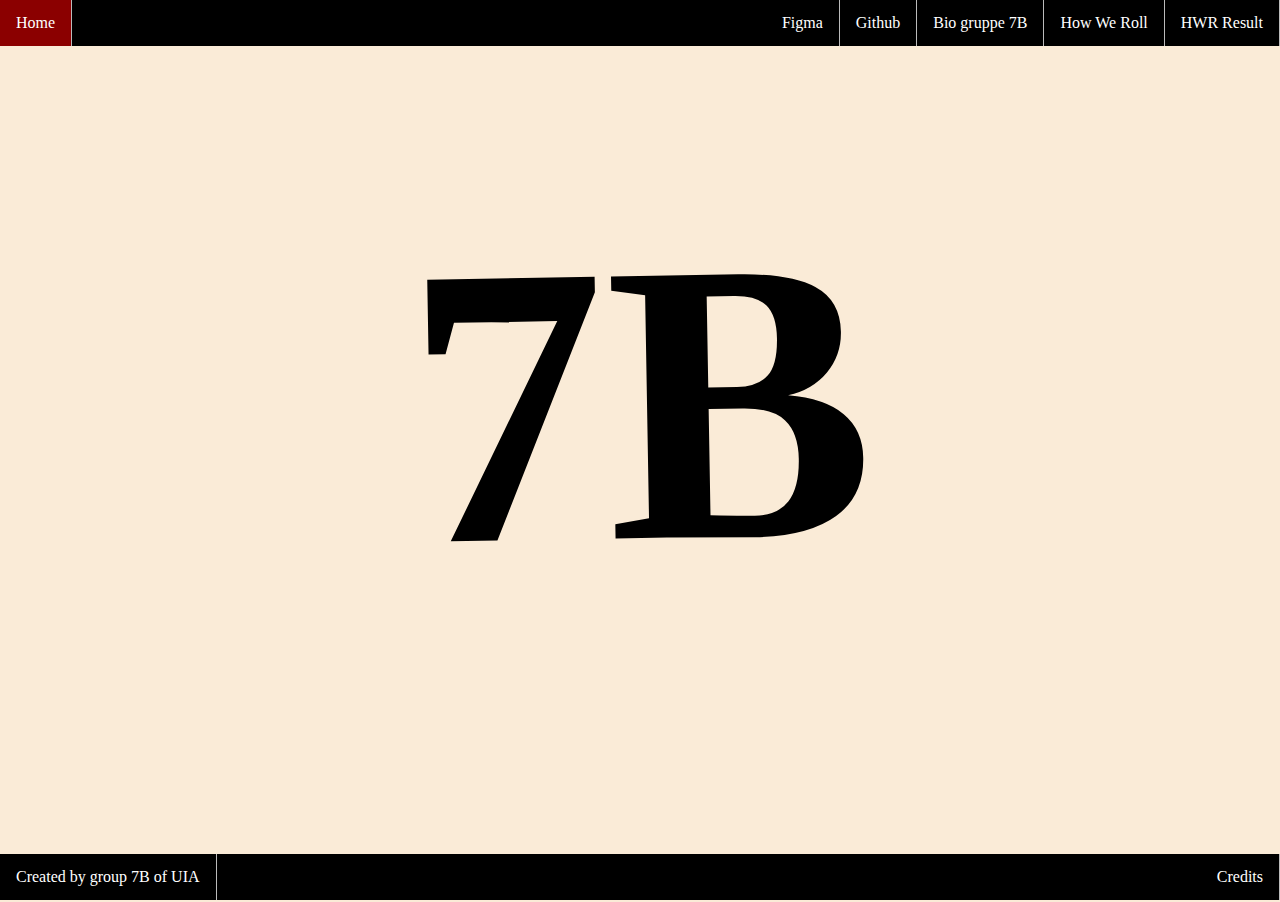
<file: index.html>
<!DOCTYPE html>
<html lang="en">
  <head>
    <meta charset="UTF-8">
    <meta http-equiv="X-UA-Compatible" content="IE=edge">
    <meta name="viewport" content="width=device-width, initial-scale=1.0">
    <title>HowWeRoll</title>
    <style>
      /*CSS*/
      body{
        background-color: antiquewhite;
          margin: 0;
          padding: 0;
          overflow: hidden;
      }

      ul {
        list-style-type: none;
        margin: 0;
        padding: 0;
        overflow: hidden;
        background-color: black;
      }

      li {
        float: left;
        border-right:1px solid #bbb;
      }


      li a {
        display: block;
        color: white;
        text-align: center;
        padding: 14px 16px;
        text-decoration: none;
      }

      li a:hover:not(.active) {
        background-color: white;
        color: black;
      }

      .active {
        background-color: Darkred;
      }

      .footer {
        list-style-type: none;
        position: fixed;
        overflow: hidden;
        left: 0;
        bottom: 0;
        width: 100%;
        color: white;
        background-color: black;
        text-align: center;
      }

      h1 {
          text-align: center;
          font-size: 400px;
          margin-top: 10%;
          rotate: -1deg;
          font-weight: 600;
      }
      </style>
  </head>
  <body>
  <ul class="nav">
      <li><a class="active" href="index.html">Home</a></li>
      <li style="float: right"><a href="outputhwr.html">HWR Result</a></li>
      <li style="float: right"><a href="InputHWR.html">How We Roll</a></li>
      <li style="float: right"><a href="Visitkorteks2.html">Bio gruppe 7B</a></li>
      <li style="float: right"><a href="https://github.com/FelixKnutsen/HowWeRoll" target="_blank">Github</a></li>
      <li style="float: right"><a href="https://www.figma.com/file/PBKyIuJsruxhxKZUqXUKFL/HOW-WE-ROLL-7b?node-id=0%3A1" target="_blank">Figma</a></li>
  </ul>
    <div>
    <h1>7B</h1>
    </div>
  <ul class="footer">
      <li style= "float: left"><a href="https://github.com/FelixKnutsen/HowWeRoll">Created by group 7B of UIA</a></li>
      <li style= "float: right"><a href="https://github.com/FelixKnutsen/HowWeRoll">Credits</a></li>
  </ul>

    <script>
      /* javascript her*/
    </script>


</body>
</html>
</file>
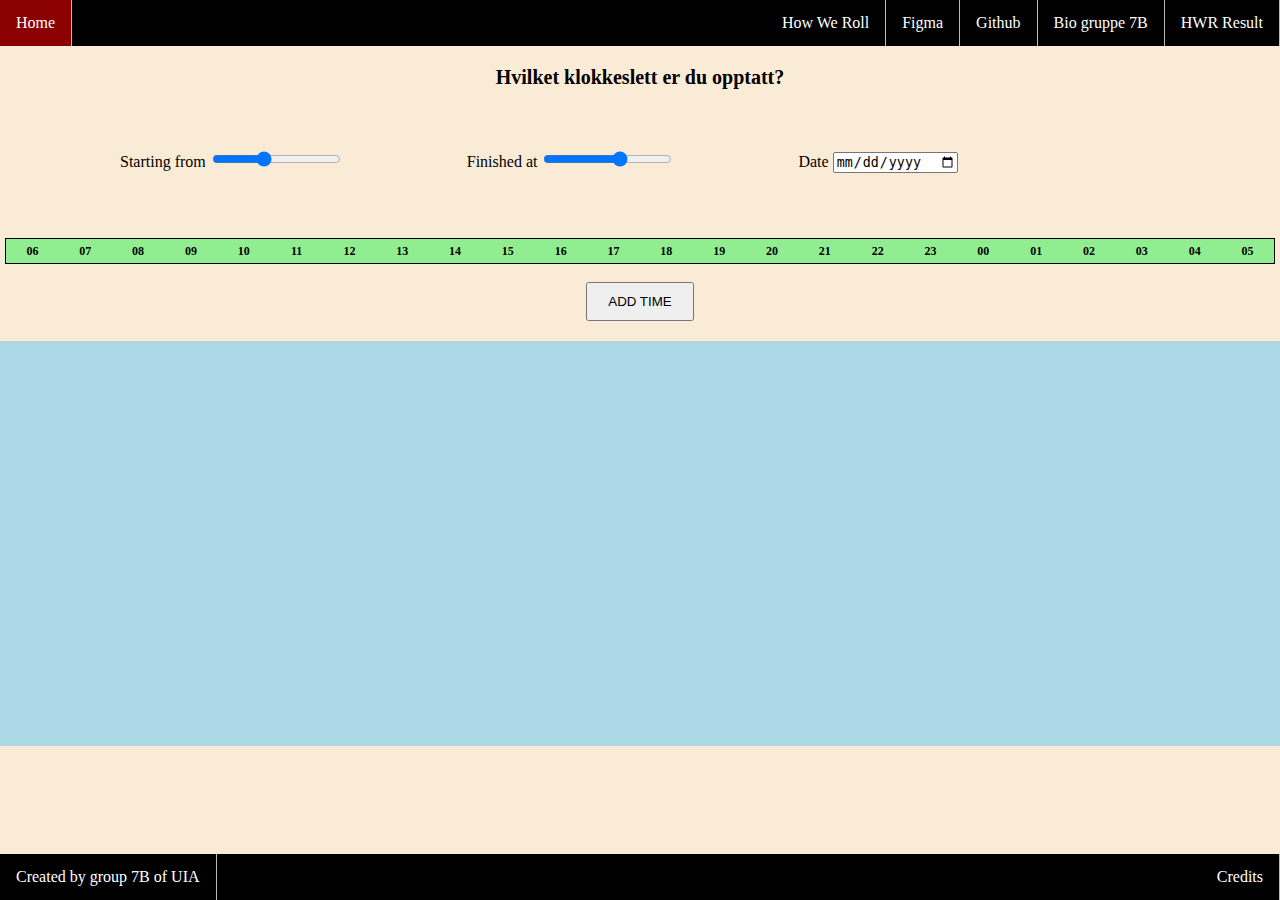
<file: forslag_input.html>
<!DOCTYPE html>
<html lang="en">
<head>
    <meta charset="UTF-8">
    <link rel="stylesheet" href="forslag_input.css">
    <title>How we Roll Input</title>
</head>
<body>

<ul class="nav">
    <li><a class="active" href="index.html">Home</a></li>
    <li style="float: right"><a href="HWR_Result.html">HWR Result</a></li>
    <li style="float: right"><a href="Visitkorteks2.html">Bio gruppe 7B</a></li>
    <li style="float: right"><a href="https://github.com/FelixKnutsen/HowWeRoll" target="_blank">Github</a></li>
    <li style="float: right"><a href="https://www.figma.com/file/PBKyIuJsruxhxKZUqXUKFL/HOW-WE-ROLL-7b?node-id=0%3A1" target="_blank">Figma</a></li>
    <li style="float: right"><a href="forslag_input.html">How We Roll</a></li>



</ul>

<div class="container">
    <div class="forms">
        <form id="temp_form"><h1>Hvilket klokkeslett er du opptatt?</h1>

            <label for="from_hour">Starting from
                <input type="range" name="from_hour" id="from_hour" min="1" max="24" value="10"></label>

            <label for="to_hour">Finished at
                <input type="range" name="to_hour" id="to_hour" min="1" max="24" value="15"></label>

            <label for="which_day">Date
                <input type="date" name="which_day" id="which_day"></label>

            <br>

            <div id="hours-container">
                <div class="hour" id="H1">06</div>
                <div class="hour" id="H2">07</div>
                <div class="hour" id="H3">08</div>
                <div class="hour" id="H4">09</div>
                <div class="hour" id="H5">10</div>
                <div class="hour" id="H6">11</div>
                <div class="hour" id="H7">12</div>
                <div class="hour" id="H8">13</div>
                <div class="hour" id="H9">14</div>
                <div class="hour" id="H10">15</div>
                <div class="hour" id="H11">16</div>
                <div class="hour" id="H12">17</div>
                <div class="hour" id="H13">18</div>
                <div class="hour" id="H14">19</div>
                <div class="hour" id="H15">20</div>
                <div class="hour" id="H16">21</div>
                <div class="hour" id="H17">22</div>
                <div class="hour" id="H18">23</div>
                <div class="hour" id="H19">00</div>
                <div class="hour" id="H20">01</div>
                <div class="hour" id="H21">02</div>
                <div class="hour" id="H22">03</div>
                <div class="hour" id="H23">04</div>
                <div class="hour" id="H24">05</div>
            </div>

            <br>

            <input type="button" value="ADD TIME" id="add-btn">
        </form>
    </div>
</div>

<ul class="footer">
    <li style= "float: left"><a href="https://github.com/FelixKnutsen/HowWeRoll">Created by group 7B of UIA</a></li>
    <li style= "float: right"><a href="https://github.com/FelixKnutsen/HowWeRoll">Credits</a></li>
</ul>


<script>

    const fromHour = document.getElementById('from_hour')
    const toHour = document.getElementById('to_hour')

    // run function when the page loads this far...
    document.onload = (updateTimes)

    // every time the slider is changed, run function.
    fromHour.oninput = (updateTimes);
    toHour.oninput = (updateTimes);

    // The in-between values of slider 1 and 2 must be red on the bar, and the others green.
            function updateTimes() {
                const from = fromHour.value // "from" is the variable for the first slider
                const to = toHour.value // "to" is the variable for the second slider

                for (let i = 1; i <= 24; i++) {
                    if (i >= from && i <= to) {
                    /* When the number on the bar is greater or equal to the first slider value (from)
                    and the number on the bar is less than or equal to the second slider */
                        document.getElementById(`H${i}`).style.backgroundColor = 'red'
                    } else {
                        document.getElementById(`H${i}`).style.backgroundColor =
                            'lightgreen'
                    }
                }


    }
</script>


</body>
</html>
</file>
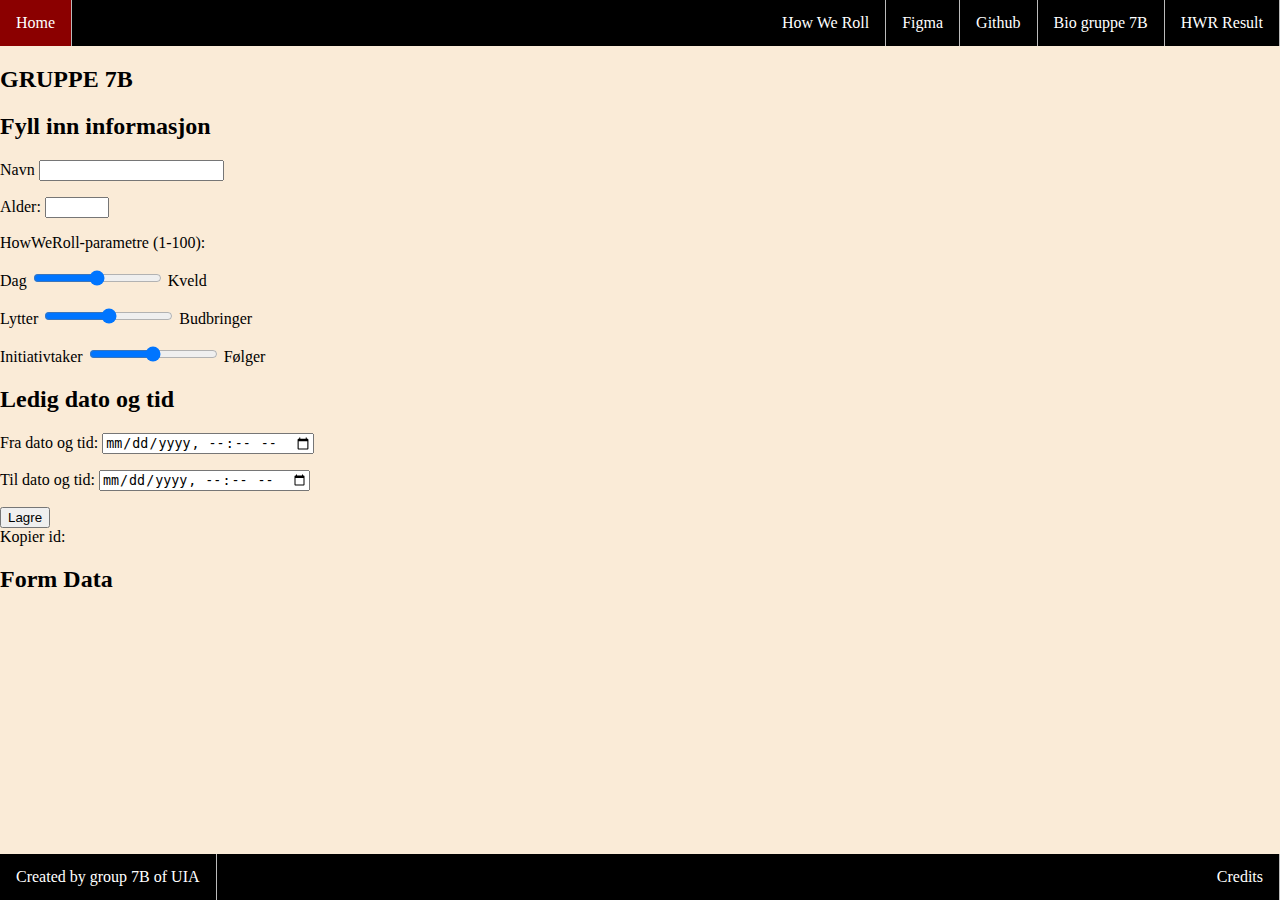
<file: HWR-Input.html>
<!DOCTYPE html>
<html>

<head>
    <meta charset="UTF-8">
    <meta http-equiv="X-UA-Compatible" content="IE=edge">
    <meta name="viewport" content="width=device-width, initial-scale=1.0">
    <title>HowWeRoll</title>
    <style>
        /*CSS*/
        body{
            background-color: antiquewhite;
            margin: 0;
            padding: 0;
            overflow: auto;
        }

        ul {
            list-style-type: none;
            margin: 0;
            padding: 0;
            overflow: hidden;
            background-color: black;
        }

        li {
            float: left;
            border-right:1px solid #bbb;
        }


        li a {
            display: block;
            color: white;
            text-align: center;
            padding: 14px 16px;
            text-decoration: none;
        }

        li a:hover:not(.active) {
            background-color: white;
            color: black;
        }

        .active {
            background-color: Darkred;
        }

        .footer {
            list-style-type: none;
            position: fixed;
            overflow: hidden;
            left: 0;
            bottom: 0;
            width: 100%;
            color: white;
            background-color: black;
            text-align: center;
        }

        h1 {
            text-align: center;
            font-size: 400px;
            margin-top: 10%;
            rotate: -1deg;
            font-weight: 600;
        }
    </style>
</head>

<body>
<section>
    <ul>
        <li><a class="active" href="index.html">Home</a></li>
        <li style="float: right"><a href="HWR_Result.html">HWR Result</a></li>
        <li style="float: right"><a href="Visitkorteks2.html">Bio gruppe 7B</a></li>
        <li style="float: right"><a href="https://github.com/FelixKnutsen/HowWeRoll" target="_blank">Github</a></li>
        <li style="float: right"><a href="https://www.figma.com/file/PBKyIuJsruxhxKZUqXUKFL/HOW-WE-ROLL-7b?node-id=0%3A1" target="_blank">Figma</a></li>
        <li style="float: right"><a href="forslag_input.html">How We Roll</a></li>


    </ul>
</section>

<div class="footer">
    <li style="float: left"><a href="Insert Link">Created by group 7B of UIA</a></li>
    <li style="float: right"><a href="Insert Link">Credits</a></li>
</div>
<h2>GRUPPE 7B</h2>
<!-- Visuelle av data innfelt -->
<section class="form">
    <h2>Fyll inn informasjon</h2>
    <form>
        <p><label for="dataNavn">Navn</label>
            <input type="text" name="navn" id="dataNavn" /></p>

       <p><label>Alder:
            <input type="number" name="dataAlder" id="dataAlder" max="100" min="18">
       </label></p>

        <p>HowWeRoll-parametre (1-100):</p>

        <div class="slidecontainer">
            <p>
                <!-- dork - introvert or ekstrovert -->
                <label for="dork">Dag</label>
                <input type="range" id="dork" name="dork" value="50" class="slider">
                <label for="dork">Kveld</label>
            </p>

            <p>
                <!--  lorb - lytter or budbringer -->
                <label for="lorb">Lytter</label>
                <input type="range" id="lorb" name="lorb" value="50" class="slider">
                <label for="lorb">Budbringer</label>
            </p>

            <p>
                <!--  iorf - iniativtaker or følger -->
                <label for="iorf">Initiativtaker</label>
                <input type="range" id="iorf" name="iorf" value="50" class="slider">
                <label for="iorf">Følger</label>
            </p>
        </div>
                <!-- daty - dato, tid og årsstall | Skillet med "til" og "fra" [(begrenset med min-max parametre)snart]-->
       <h2>Ledig dato og tid</h2>
        <p>
            <label> Fra dato og tid:
                <input type="datetime-local" name="tdaty" id="tdaty">
            </label>
        </p>

        <p>
            <label> Til dato og tid:
                <input type="datetime-local" name="fdaty" id="fdaty">
            </label>
        </p>

        <button type="submit" id="btnLagre">Lagre</button>
    </form>
</section>

<!-- Visuelle av data ID -->
<div class="id">
    Kopier id: <input type="text" value="timetrxid" id="timetrxidCOPY" style="width: 400px">
</div>
<div class="results">
    <h2>Form Data</h2>
    <pre></pre>
</div>


<!-- script -->

<script>
    <!-- Lagring-av-data -->
    var timetrxidCOPY=document.getElementById("timetrxidCOPY");
    var btnLagre=document.getElementById("btnLagre");
    timetrxidCOPY.hidden=true;

        btnLagre.onclick=function (){
        timetrxidCOPY.hidden=false;
    }

    <!-- Kode oppgitt av Janis -->
    // https://developer.mozilla.org/en-US/docs/Web/API/Fetch_API/Using_Fetch (hentet 13/12/2022)
    // Example POST method implementation using fetch:
    async function postData(url = '', data = {}) {
        // Default options are marked with *
        const response = await fetch(url, {
            method: 'POST', // *GET, POST, PUT, DELETE, etc.
            mode: 'cors', // no-cors, *cors, same-origin
            cache: 'no-cache', // *default, no-cache, reload, force-cache,only-if-cached
            credentials: 'same-origin', // include, *same-origin, omit
            headers: {
                'Content-Type': 'application/json',
                // 'Content-Type': 'application/x-www-form-urlencoded',
            },
            redirect: 'follow', // manual, *follow, error
            referrerPolicy: 'no-referrer', // no-referrer,*no-referrer-when-downgrade, origin, origin-when-cross-origin, same-origin, strict-origin, strict-origin-when-cross-origin, unsafe-url
            body: JSON.stringify(data) // body data type must match"Content-Type" header
        });
        return response.json(); // parses JSON response into native JavaScriptobjects
    }
    <!-- Henter nåværende verdi og gir deg som resultat en id med tid- og dataid -->
    function handleSubmit(event) {
        event.preventDefault();
        const data = new FormData(event.target);
        const formJSON = Object.fromEntries(data.entries());
        const results = document.querySelector('.results pre');
        postData('https://bacit.info/', formJSON)
            .then(data => {
                results.innerText = JSON.stringify(data, null, 2);
                timetrxidCOPY.value=data.time+"-"+data.trxid;
            });
    }
    const form = document.querySelector('form');
    form.addEventListener('submit', handleSubmit);
</script>
</body>

</html>
</file>
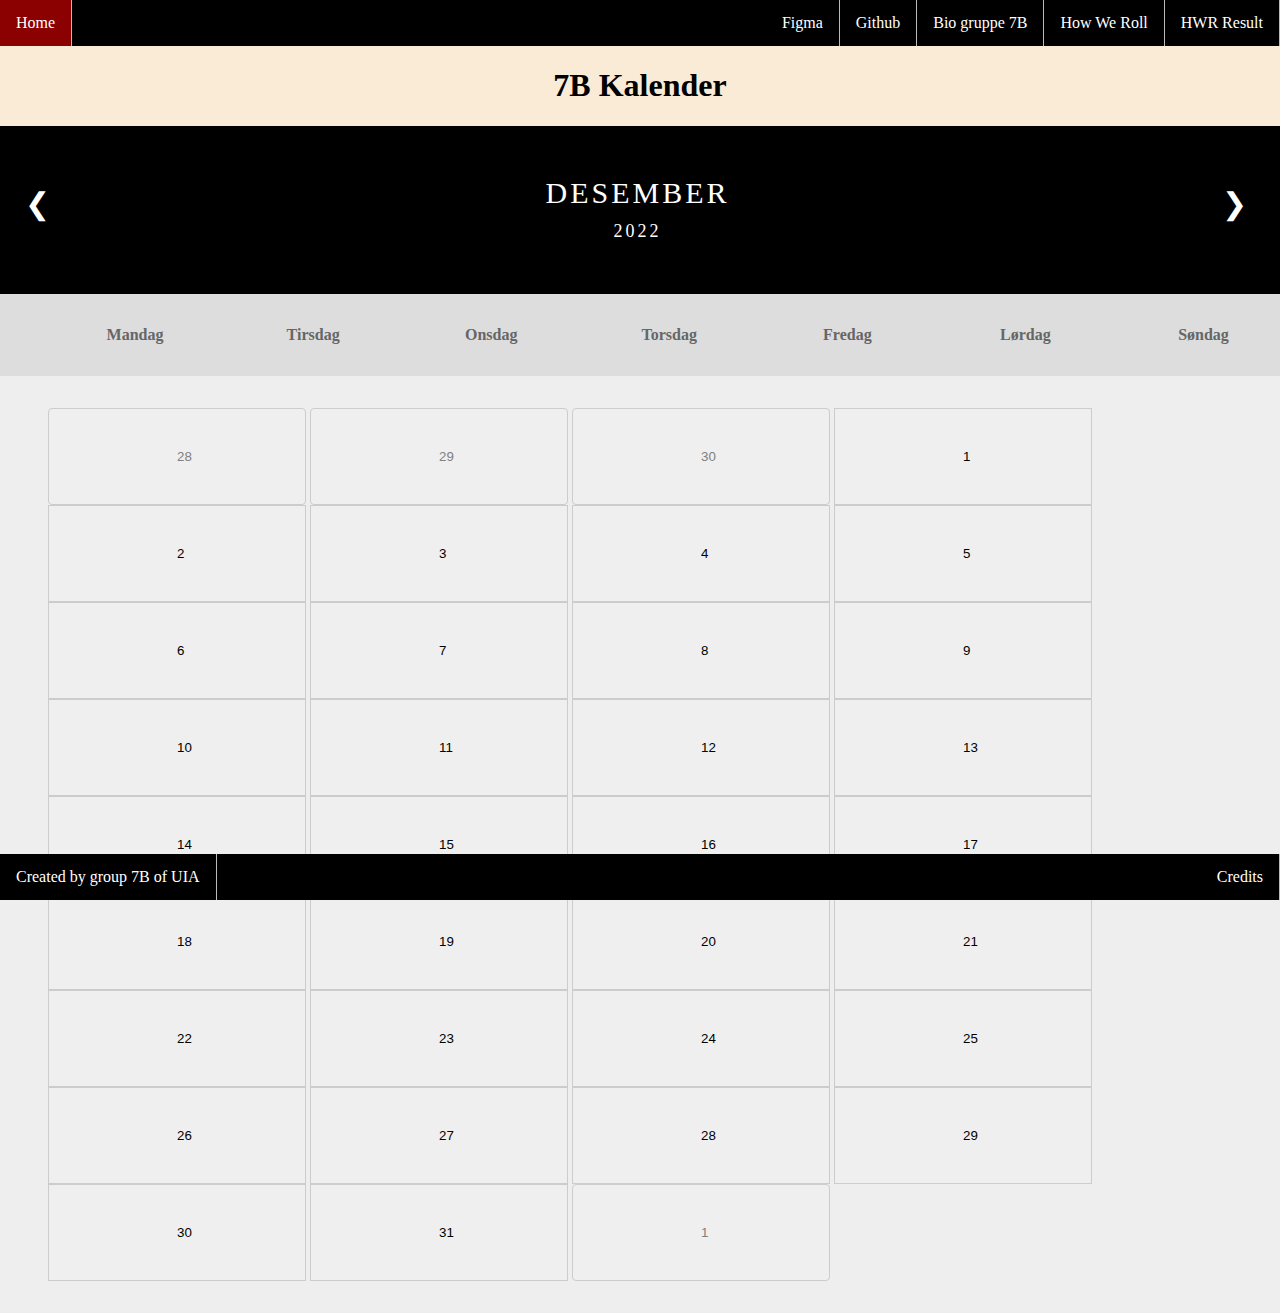
<file: HWR_Result.html>
<!DOCTYPE html>
<html lang="en">
<head>
    <meta charset="UTF-8">
    <meta http-equiv="X-UA-Compatible" content="IE=edge">
    <meta name="viewport" content="width=device-width, initial-scale=1.0">
    <title>HowWeRoll</title>
    <style>
        /*CSS*/
        body{
            background-color: antiquewhite;
            margin: 0;
            padding: 0;
            overflow: auto;
        }

        ul {
            list-style-type: none;
            margin: 0;
            padding: 0;
            overflow: hidden;
            background-color: black;
        }

        .nav li {
            float: left;
            border-right:1px solid #bbb;
        }


        .nav li a {
            display: block;
            color: white;
            text-align: center;
            padding: 14px 16px;
            text-decoration: none;
        }

        .nav li a:hover:not(.active) {
            background-color: white;
            color: black;
        }

        .nav .active {
            background-color: Darkred;
        }

        .footer {
            list-style-type: none;
            position: fixed;
            overflow: hidden;
            left: 0;
            bottom: 0;
            width: 100%;
            color: white;
            background-color: black;
            text-align: center;
        }

        .footer li {
            float: left;
            border-right:1px solid #bbb;
        }

        .footer li a {
            display: block;
            color: white;
            text-align: center;
            padding: 14px 16px;
            text-decoration: none;
        }

        .footer li a:hover:not(.active) {
            background-color: white;
            color: black;
        }

        .month {
            padding: 50px 25px;
            width: 100%;
            background: Black;
            text-align: center;

        }

        .month ul li {
            color: white;
            font-size: 30px;
            text-align: center;
            text-transform: uppercase;
            letter-spacing: 3px;
        }

        .month .prev {
            float: left;
            padding-top: 10px;
            margin: 0;
        }

        .month .next {
            float: right;
            padding-top: 10px;
            margin-right: 55px;
        }

        .month center {
            text-align: center;
            border: 3px solid;
        }

        .Uke {
            padding: 2rem 3rem;
            width: 100%;
            background-color: #ddd;
            font-weight: bold;
        }

        .Uke li {
            display: inline-block;
            width: 13.6%;
            color: #666;
            text-align: center;
        }

        .Dag {
            padding: 2rem 3rem;
            width: 100%;
            background: #eee;
            margin: 0;
        }

        h1 {
            text-align: center;
        }

        .container {
            width: 100%;
            margin: 0 auto;
        }

        .btn0 {
            padding: 2.5rem 8rem;
            border: 1px solid #ccc;
            border-radius: 4px;
            cursor: pointer;
            outline: none;
            width: 1.6%;
            color: grey;
        }

        .btn {
            padding: 2.5rem 8rem;
            border: 1px solid #ccc;

            cursor: pointer;
            outline: none;
            width: 1.6%;
        }

        .btn:active {
            transform: scale(1.2);
            background: antiquewhite;
        }

        .close-modal {
            background: none;
            border: none;
            font-size: 1.5rem;
            padding: 2rem 18rem;
            color: white;
        }

        .modal {
            width: 450px;
            position: fixed;
            top: -50%;
            left: 50%;
            transform: translate(-50%, -50%);
            transition: top 0.3s ease-in-out;
            border: 1px solid #ccc;
            border-radius: 10px;
            z-index: 2;
            background-color: white;
        }

        .modal.active {
            top: 55%;
        }

        .modal .header {
            display: flex;
            justify-content: space-between;
            align-items: center;
            border-bottom: 1px solid #ccc;
            padding: 0.5rem 2.5rem;
            background-color: black;
            color: white;
            font-weight: bold;
        }

        .modal .body {
            padding: 0.75rem;
            background: antiquewhite;
            color: black;
        }

        #overlay {
            display: none;
            position: fixed;
            top: 0;
            left: 0;
            width: 100%;
            height: 100%;
            background-color: rgba(0, 0, 0, 0.3);
        }

        #overlay.active {
            display: block;
        }



    </style>
</head>
<body>
<ul class="nav">
    <li><a class="active" href="index.html">Home</a></li>
    <li style="float: right"><a href="HWR_Result.html">HWR Result</a></li>
    <li style="float: right"><a href="InputHWR.html">How We Roll</a></li>
    <li style="float: right"><a href="Visitkorteks2.html">Bio gruppe 7B</a></li>
    <li style="float: right"><a href="https://github.com/FelixKnutsen/HowWeRoll" target="_blank">Github</a></li>
    <li style="float: right"><a href="https://www.figma.com/file/PBKyIuJsruxhxKZUqXUKFL/HOW-WE-ROLL-7b?node-id=0%3A1" target="_blank">Figma</a></li>
</ul>

<h1>7B Kalender</h1>

<div class="month">
    <ul>
        <li class="prev">&#10094;</li>
        <li class="next">&#10095;</li>
        <li>Desember<br>
            <span style="font-size:18px">2022</span>
        </li>
    </ul>
</div>

<ul class="Uke">
    <li>Mandag</li>
    <li>Tirsdag</li>
    <li>Onsdag</li>
    <li>Torsdag</li>
    <li>Fredag</li>
    <li>Lørdag</li>
    <li>Søndag</li>
</ul>

<ul class="Dag">
    <div class="container">
        <button class="btn0" data-target="#modal0">28</button>
        <button class="btn0" data-target="#modal0">29</button>
        <button class="btn0" data-target="#modal0">30</button>
        <button class="btn" data-target="#modal1">1</button>
        <button class="btn" data-target="#modal2">2</button>
        <button class="btn" data-target="#modal3">3</button>
        <button class="btn" data-target="#modal4">4</button>
        <button class="btn" data-target="#modal5">5</button>
        <button class="btn" data-target="#modal6">6</button>
        <button class="btn" data-target="#modal7">7</button>
        <button class="btn" data-target="#modal8">8</button>
        <button class="btn" data-target="#modal9">9</button>
        <button class="btn" data-target="#modal10">10</button>
        <button class="btn" data-target="#modal11">11</button>
        <button class="btn" data-target="#modal12">12</button>
        <button class="btn" data-target="#modal13">13</button>
        <button class="btn" data-target="#modal14">14</button>
        <button class="btn" data-target="#modal15">15</button>
        <button class="btn" data-target="#modal16">16</button>
        <button class="btn" data-target="#modal17">17</button>
        <button class="btn" data-target="#modal18">18</button>
        <button class="btn" data-target="#modal19">19</button>
        <button class="btn" data-target="#modal20">20</button>
        <button class="btn" data-target="#modal21">21</button>
        <button class="btn" data-target="#modal22">22</button>
        <button class="btn" data-target="#modal23">23</button>
        <button class="btn" data-target="#modal24">24</button>
        <button class="btn" data-target="#modal25">25</button>
        <button class="btn" data-target="#modal26">26</button>
        <button class="btn" data-target="#modal27">27</button>
        <button class="btn" data-target="#modal28">28</button>
        <button class="btn" data-target="#modal29">29</button>
        <button class="btn" data-target="#modal30">30</button>
        <button class="btn" data-target="#modal31">31</button>
        <button class="btn0" data-target="#modal0">1</button>
    </div>

    <div class="modal" id="modal1">
        <div class="header">
            <div class="title">Torsdag, 1. Desember 2022</div>
            <button class="btn close-modal">&times;</button>
        </div>
        <div class="body">
            <p>Input 1...</p>
            <br>
            <p>Input 1...</p>
            <br>
            <p>Input 1...</p>
            <br>
            <p>Input 1...</p>
            <br>
            <p>Input 1...</p>
            <br>
            <p>Input 1...</p>
            <br>
            <p>Input 1...</p>
            <br>

        </div>
    </div>

    <div class="modal" id="modal2">
        <div class="header">
            <div class="title">Fredag, 2. Desember 2022</div>
            <button class="btn close-modal">&times;</button>
        </div>
        <div class="body">
            <p>Adrian    [11AM  - 4PM]</p>
            <br>
            <p>Christian [12AM  - 6PM]</p>
            <br>
            <p>Daniel    [8AM   - 10AM]</p>
            <br>
            <p>Felix     [12AM  - 4PM]</p>
            <br>
            <p>Mohammed  [2PM   -  10PM]</p>
            <br>
            <p>Nam       [1PM   -  5PM]</p>
            <br>
            <p>The Vi    [2PM   -  8PM]</p>
            <br>

        </div>
    </div>

    <div class="modal" id="modal3">
        <div class="header">
            <div class="title">Lørdag, 3. Desember 2022</div>
            <button class="btn close-modal">&times;</button>
        </div>
        <div class="body">
            <p>Input 1...</p>
            <br>
            <p>Input 1...</p>
            <br>
            <p>Input 1...</p>
            <br>
            <p>Input 1...</p>
            <br>
            <p>Input 1...</p>
            <br>
            <p>Input 1...</p>
            <br>
            <p>Input 1...</p>
            <br>

        </div>
    </div>

    <div class="modal" id="modal4">
        <div class="header">
            <div class="title">Søndag, 4. Desember 2022</div>
            <button class="btn close-modal">&times;</button>
        </div>
        <div class="body">
            <p>Input 1...</p>
            <br>
            <p>Input 1...</p>
            <br>
            <p>Input 1...</p>
            <br>
            <p>Input 1...</p>
            <br>
            <p>Input 1...</p>
            <br>
            <p>Input 1...</p>
            <br>
            <p>Input 1...</p>
            <br>

        </div>
    </div>

    <div class="modal" id="modal5">
        <div class="header">
            <div class="title">Mandag, 5. Desember 2022</div>
            <button class="btn close-modal">&times;</button>
        </div>
        <div class="body">
            <p>Input 1...</p>
            <br>
            <p>Input 1...</p>
            <br>
            <p>Input 1...</p>
            <br>
            <p>Input 1...</p>
            <br>
            <p>Input 1...</p>
            <br>
            <p>Input 1...</p>
            <br>
            <p>Input 1...</p>
            <br>

        </div>
    </div>

    <div class="modal" id="modal6">
        <div class="header">
            <div class="title">Tirsdag, 6. Desember 2022</div>
            <button class="btn close-modal">&times;</button>
        </div>
        <div class="body">
            <p>Input 1...</p>
            <br>
            <p>Input 1...</p>
            <br>
            <p>Input 1...</p>
            <br>
            <p>Input 1...</p>
            <br>
            <p>Input 1...</p>
            <br>
            <p>Input 1...</p>
            <br>
            <p>Input 1...</p>
            <br>

        </div>
    </div>

    <div class="modal" id="modal7">
        <div class="header">
            <div class="title">Onsdag, 7. Desember 2022</div>
            <button class="btn close-modal">&times;</button>
        </div>
        <div class="body">
            <p>Input 1...</p>
            <br>
            <p>Input 1...</p>
            <br>
            <p>Input 1...</p>
            <br>
            <p>Input 1...</p>
            <br>
            <p>Input 1...</p>
            <br>
            <p>Input 1...</p>
            <br>
            <p>Input 1...</p>
            <br>

        </div>
    </div>

    <div class="modal" id="modal8">
        <div class="header">
            <div class="title">Torsdag, 8. Desember 2022</div>
            <button class="btn close-modal">&times;</button>
        </div>
        <div class="body">
            <p>Input 1...</p>
            <br>
            <p>Input 1...</p>
            <br>
            <p>Input 1...</p>
            <br>
            <p>Input 1...</p>
            <br>
            <p>Input 1...</p>
            <br>
            <p>Input 1...</p>
            <br>
            <p>Input 1...</p>
            <br>

        </div>
    </div>

    <div class="modal" id="modal9">
        <div class="header">
            <div class="title">Fredag, 9. Desember 2022</div>
            <button class="btn close-modal">&times;</button>
        </div>
        <div class="body">
            <p>Input 1...</p>
            <br>
            <p>Input 1...</p>
            <br>
            <p>Input 1...</p>
            <br>
            <p>Input 1...</p>
            <br>
            <p>Input 1...</p>
            <br>
            <p>Input 1...</p>
            <br>
            <p>Input 1...</p>
            <br>

        </div>
    </div>

    <div class="modal" id="modal10">
        <div class="header">
            <div class="title">Lørdag, 10. Desember 2022</div>
            <button class="btn close-modal">&times;</button>
        </div>
        <div class="body">
            <p>Input 1...</p>
            <br>
            <p>Input 1...</p>
            <br>
            <p>Input 1...</p>
            <br>
            <p>Input 1...</p>
            <br>
            <p>Input 1...</p>
            <br>
            <p>Input 1...</p>
            <br>
            <p>Input 1...</p>
            <br>

        </div>
    </div>

    <div class="modal" id="modal11">
        <div class="header">
            <div class="title">Søndag, 11. Desember 2022</div>
            <button class="btn close-modal">&times;</button>
        </div>
        <div class="body">
            <p>Input 1...</p>
            <br>
            <p>Input 1...</p>
            <br>
            <p>Input 1...</p>
            <br>
            <p>Input 1...</p>
            <br>
            <p>Input 1...</p>
            <br>
            <p>Input 1...</p>
            <br>
            <p>Input 1...</p>
            <br>

        </div>
    </div>

    <div class="modal" id="modal12">
        <div class="header">
            <div class="title">Mandag, 12. Desember 2022</div>
            <button class="btn close-modal">&times;</button>
        </div>
        <div class="body">
            <p>Input 1...</p>
            <br>
            <p>Input 1...</p>
            <br>
            <p>Input 1...</p>
            <br>
            <p>Input 1...</p>
            <br>
            <p>Input 1...</p>
            <br>
            <p>Input 1...</p>
            <br>
            <p>Input 1...</p>
            <br>

        </div>
    </div>

    <div class="modal" id="modal13">
        <div class="header">
            <div class="title">Tirsdag, 13. Desember 2022</div>
            <button class="btn close-modal">&times;</button>
        </div>
        <div class="body">
            <p>Input 1...</p>
            <br>
            <p>Input 1...</p>
            <br>
            <p>Input 1...</p>
            <br>
            <p>Input 1...</p>
            <br>
            <p>Input 1...</p>
            <br>
            <p>Input 1...</p>
            <br>
            <p>Input 1...</p>
            <br>

        </div>
    </div>

    <div class="modal" id="modal14">
        <div class="header">
            <div class="title">Onsdag, 14. Desember 2022</div>
            <button class="btn close-modal">&times;</button>
        </div>
        <div class="body">
            <p>Input 1...</p>
            <br>
            <p>Input 1...</p>
            <br>
            <p>Input 1...</p>
            <br>
            <p>Input 1...</p>
            <br>
            <p>Input 1...</p>
            <br>
            <p>Input 1...</p>
            <br>
            <p>Input 1...</p>
            <br>

        </div>
    </div>

    <div class="modal" id="modal15">
        <div class="header">
            <div class="title">Torsdag, 15. Desember 2022</div>
            <button class="btn close-modal">&times;</button>
        </div>
        <div class="body">
            <p>Input 1...</p>
            <br>
            <p>Input 1...</p>
            <br>
            <p>Input 1...</p>
            <br>
            <p>Input 1...</p>
            <br>
            <p>Input 1...</p>
            <br>
            <p>Input 1...</p>
            <br>
            <p>Input 1...</p>
            <br>

        </div>
    </div>

    <div class="modal" id="modal16">
        <div class="header">
            <div class="title">Fredag, 16. Desember 2022</div>
            <button class="btn close-modal">&times;</button>
        </div>
        <div class="body">
            <p>Input 1...</p>
            <br>
            <p>Input 1...</p>
            <br>
            <p>Input 1...</p>
            <br>
            <p>Input 1...</p>
            <br>
            <p>Input 1...</p>
            <br>
            <p>Input 1...</p>
            <br>
            <p>Input 1...</p>
            <br>

        </div>
    </div>

    <div class="modal" id="modal17">
        <div class="header">
            <div class="title">Lørdag, 17. Desember 2022</div>
            <button class="btn close-modal">&times;</button>
        </div>
        <div class="body">
            <p>Input 1...</p>
            <br>
            <p>Input 1...</p>
            <br>
            <p>Input 1...</p>
            <br>
            <p>Input 1...</p>
            <br>
            <p>Input 1...</p>
            <br>
            <p>Input 1...</p>
            <br>
            <p>Input 1...</p>
            <br>

        </div>
    </div>

    <div class="modal" id="modal18">
        <div class="header">
            <div class="title">Søndag, 18. Desember 2022</div>
            <button class="btn close-modal">&times;</button>
        </div>
        <div class="body">
            <p>Input 1...</p>
            <br>
            <p>Input 1...</p>
            <br>
            <p>Input 1...</p>
            <br>
            <p>Input 1...</p>
            <br>
            <p>Input 1...</p>
            <br>
            <p>Input 1...</p>
            <br>
            <p>Input 1...</p>
            <br>

        </div>
    </div>

    <div class="modal" id="modal19">
        <div class="header">
            <div class="title">Mandag, 19. Desember 2022</div>
            <button class="btn close-modal">&times;</button>
        </div>
        <div class="body">
            <p>Input 1...</p>
            <br>
            <p>Input 1...</p>
            <br>
            <p>Input 1...</p>
            <br>
            <p>Input 1...</p>
            <br>
            <p>Input 1...</p>
            <br>
            <p>Input 1...</p>
            <br>
            <p>Input 1...</p>
            <br>

        </div>
    </div>

    <div class="modal" id="modal20">
        <div class="header">
            <div class="title">Tirsdag, 20. Desember 2022</div>
            <button class="btn close-modal">&times;</button>
        </div>
        <div class="body">
            <p>Input 1...</p>
            <br>
            <p>Input 1...</p>
            <br>
            <p>Input 1...</p>
            <br>
            <p>Input 1...</p>
            <br>
            <p>Input 1...</p>
            <br>
            <p>Input 1...</p>
            <br>
            <p>Input 1...</p>
            <br>

        </div>
    </div>

    <div class="modal" id="modal21">
        <div class="header">
            <div class="title">Onsdag, 21. Desember 2022</div>
            <button class="btn close-modal">&times;</button>
        </div>
        <div class="body">
            <p>Input 1...</p>
            <br>
            <p>Input 1...</p>
            <br>
            <p>Input 1...</p>
            <br>
            <p>Input 1...</p>
            <br>
            <p>Input 1...</p>
            <br>
            <p>Input 1...</p>
            <br>
            <p>Input 1...</p>
            <br>

        </div>
    </div>

    <div class="modal" id="modal22">
        <div class="header">
            <div class="title">Torsdag, 22. Desember 2022</div>
            <button class="btn close-modal">&times;</button>
        </div>
        <div class="body">
            <p>Input 1...</p>
            <br>
            <p>Input 1...</p>
            <br>
            <p>Input 1...</p>
            <br>
            <p>Input 1...</p>
            <br>
            <p>Input 1...</p>
            <br>
            <p>Input 1...</p>
            <br>
            <p>Input 1...</p>
            <br>

        </div>
    </div>

    <div class="modal" id="modal23">
        <div class="header">
            <div class="title">Fredag, 23. Desember 2022</div>
            <button class="btn close-modal">&times;</button>
        </div>
        <div class="body">
            <p>Input 1...</p>
            <br>
            <p>Input 1...</p>
            <br>
            <p>Input 1...</p>
            <br>
            <p>Input 1...</p>
            <br>
            <p>Input 1...</p>
            <br>
            <p>Input 1...</p>
            <br>
            <p>Input 1...</p>
            <br>

        </div>
    </div>

    <div class="modal" id="modal24">
        <div class="header">
            <div class="title">Lørdag, 24. Desember 2022</div>
            <button class="btn close-modal">&times;</button>
        </div>
        <div class="body">
            <p>Input 1...</p>
            <br>
            <p>Input 1...</p>
            <br>
            <p>Input 1...</p>
            <br>
            <p>Input 1...</p>
            <br>
            <p>Input 1...</p>
            <br>
            <p>Input 1...</p>
            <br>
            <p>Input 1...</p>
            <br>

        </div>
    </div>

    <div class="modal" id="modal25">
        <div class="header">
            <div class="title">Søndag, 25. Desember 2022</div>
            <button class="btn close-modal">&times;</button>
        </div>
        <div class="body">
            <p>Input 1...</p>
            <br>
            <p>Input 1...</p>
            <br>
            <p>Input 1...</p>
            <br>
            <p>Input 1...</p>
            <br>
            <p>Input 1...</p>
            <br>
            <p>Input 1...</p>
            <br>
            <p>Input 1...</p>
            <br>

        </div>
    </div>

    <div class="modal" id="modal26">
        <div class="header">
            <div class="title">Mandag, 26. Desember 2022</div>
            <button class="btn close-modal">&times;</button>
        </div>
        <div class="body">
            <p>Input 1...</p>
            <br>
            <p>Input 1...</p>
            <br>
            <p>Input 1...</p>
            <br>
            <p>Input 1...</p>
            <br>
            <p>Input 1...</p>
            <br>
            <p>Input 1...</p>
            <br>
            <p>Input 1...</p>
            <br>

        </div>
    </div>

    <div class="modal" id="modal27">
        <div class="header">
            <div class="title">Tirsdag, 27. Desember 2022</div>
            <button class="btn close-modal">&times;</button>
        </div>
        <div class="body">
            <p>Input 1...</p>
            <br>
            <p>Input 1...</p>
            <br>
            <p>Input 1...</p>
            <br>
            <p>Input 1...</p>
            <br>
            <p>Input 1...</p>
            <br>
            <p>Input 1...</p>
            <br>
            <p>Input 1...</p>
            <br>

        </div>
    </div>

    <div class="modal" id="modal28">
        <div class="header">
            <div class="title">Onsdag, 28. Desember 2022</div>
            <button class="btn close-modal">&times;</button>
        </div>
        <div class="body">
            <p>Input 1...</p>
            <br>
            <p>Input 1...</p>
            <br>
            <p>Input 1...</p>
            <br>
            <p>Input 1...</p>
            <br>
            <p>Input 1...</p>
            <br>
            <p>Input 1...</p>
            <br>
            <p>Input 1...</p>
            <br>

        </div>
    </div>

    <div class="modal" id="modal29">
        <div class="header">
            <div class="title">Mandag, 29. Desember 2022</div>
            <button class="btn close-modal">&times;</button>
        </div>
        <div class="body">
            <p>Input 1...</p>
            <br>
            <p>Input 1...</p>
            <br>
            <p>Input 1...</p>
            <br>
            <p>Input 1...</p>
            <br>
            <p>Input 1...</p>
            <br>
            <p>Input 1...</p>
            <br>
            <p>Input 1...</p>
            <br>

        </div>
    </div>

    <div class="modal" id="modal30">
        <div class="header">
            <div class="title">Tirsdag, 30. Desember 2022</div>
            <button class="btn close-modal">&times;</button>
        </div>
        <div class="body">
            <p>Input 1...</p>
            <br>
            <p>Input 1...</p>
            <br>
            <p>Input 1...</p>
            <br>
            <p>Input 1...</p>
            <br>
            <p>Input 1...</p>
            <br>
            <p>Input 1...</p>
            <br>
            <p>Input 1...</p>
            <br>

        </div>
    </div>

    <div class="modal" id="modal31">
        <div class="header">
            <div class="title">Onsdag, 31. Desember 2022</div>
            <button class="btn close-modal">&times;</button>
        </div>
        <div class="body">
            <p>Input 1...</p>
            <br>
            <p>Input 1...</p>
            <br>
            <p>Input 1...</p>
            <br>
            <p>Input 1...</p>
            <br>
            <p>Input 1...</p>
            <br>
            <p>Input 1...</p>
            <br>
            <p>Input 1...</p>
            <br>

        </div>
    </div>

    <div id="overlay"></div>
</ul>

<ul class="footer">
    <li style= "float: left"><a href="https://github.com/FelixKnutsen/HowWeRoll">Created by group 7B of UIA</a></li>
    <li style= "float: right"><a href="https://github.com/FelixKnutsen/HowWeRoll">Credits</a></li>
</ul>

<script>
    const btns = document.querySelectorAll("[data-target]");
    const close_modals = document.querySelectorAll(".close-modal");
    const overlay = document.getElementById("overlay");

    btns.forEach((btn) => {
        btn.addEventListener("click", () => {
            document.querySelector(btn.dataset.target).classList.add("active");
            overlay.classList.add("active");
        });
    });

    close_modals.forEach((btn) => {
        btn.addEventListener("click", () => {
            const modal = btn.closest(".modal");
            modal.classList.remove("active");
            overlay.classList.remove("active");
        });
    });

    window.onclick = (event) => {
        if (event.target == overlay) {
            const modals = document.querySelectorAll(".modal");
            modals.forEach((modal) => modal.classList.remove("active"));
            overlay.classList.remove("active");
        }
    };
</script>


</body>
</html>
</file>
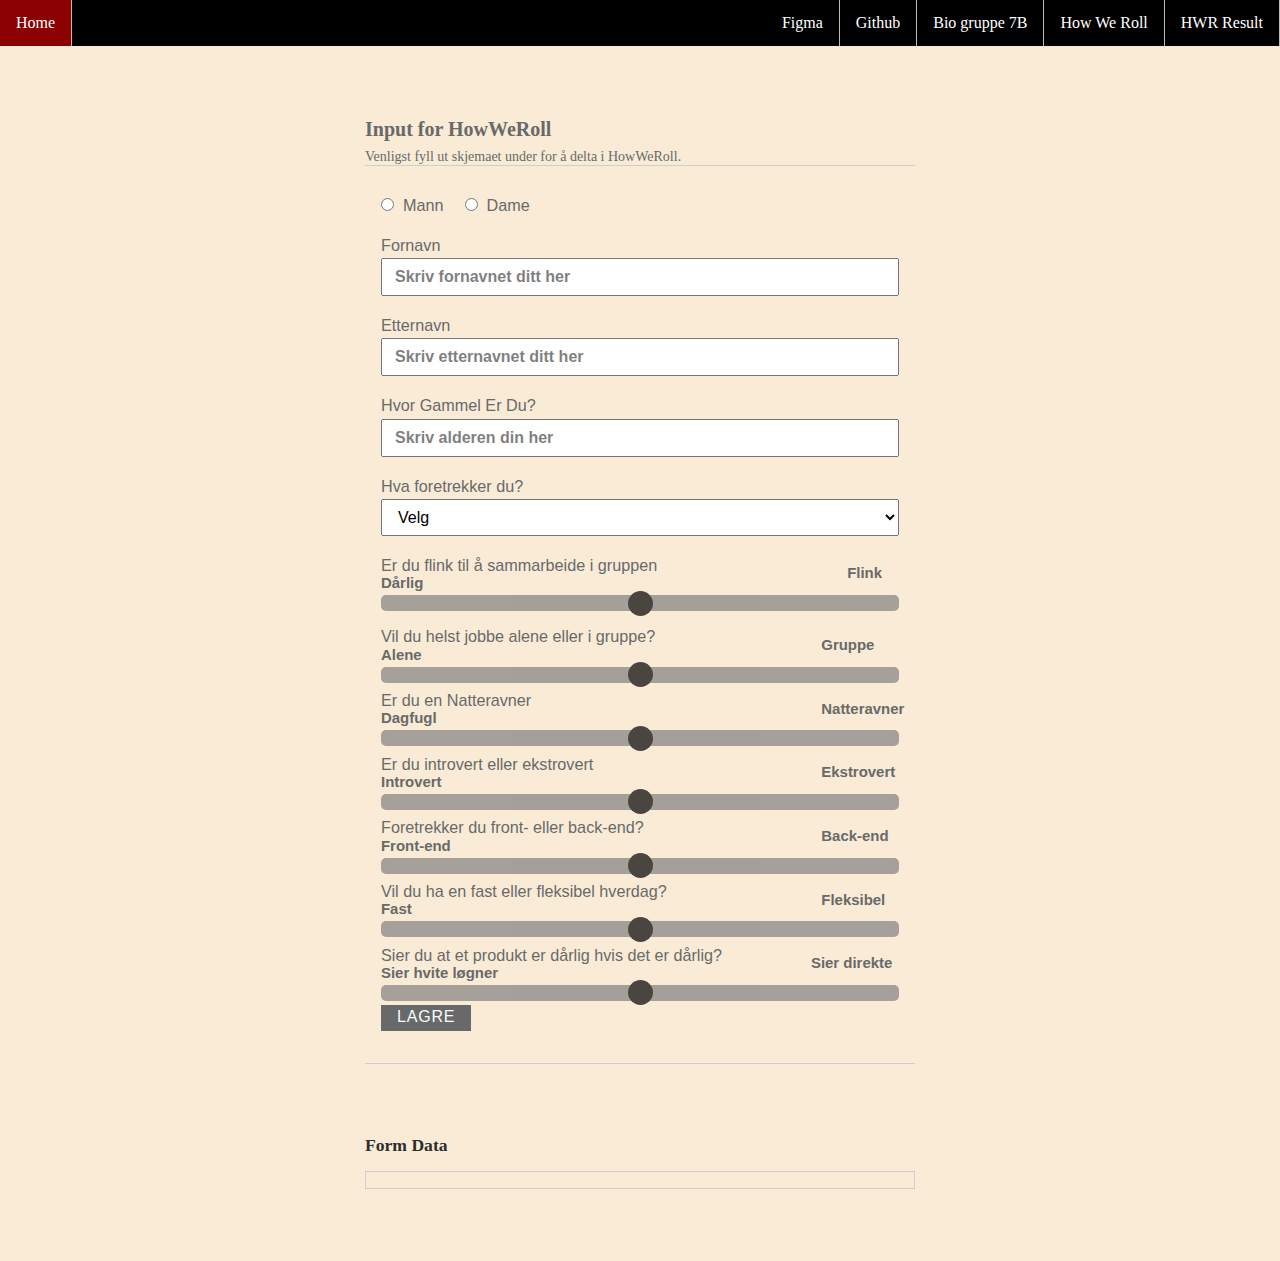
<file: InputHWR.html>
<!doctype html>

<meta charset="UTF-8">
<meta http-equiv="X-UA-Compatible" content="IE=edge">
<meta name="viewport" content="width=device-width, initial-scale=1.0">
<link rel="stylesheet" type="text/css" href="style.css">
<ul class="nav">
  <li><a class="active" href="index.html">Home</a></li>
  <li style="float: right"><a href="outputhwr.html">HWR Result</a></li>
  <li style="float: right"><a href="InputHWR.html">How We Roll</a></li>
  <li style="float: right"><a href="Visitkorteks2.html">Bio gruppe 7B</a></li>
  <li style="float: right"><a href="https://github.com/FelixKnutsen/HowWeRoll" target="_blank">Github</a></li>
  <li style="float: right"><a href="https://www.figma.com/file/PBKyIuJsruxhxKZUqXUKFL/HOW-WE-ROLL-7b?node-id=0%3A1" target="_blank">Figma</a></li>
</ul>
<section class="contact-form">

  <h1>Input for HowWeRoll</h1>
  <p>Venligst fyll ut skjemaet under for å delta i HowWeRoll.</p>

  <form id="inputform" method="post" action="">
    <div class="input-group">
      <input id="gender-mann" name="gender" type="radio" value="mann"/>
      <label class="inline" for="gender-mann">Mann</label>
      <input id="gender-dame" name="Gender" type="radio" value="dame"/>
      <label class="inline" for="gender-dame">Dame</label>
    </div>

    <div class="input-group">
      <label for="firstname">Fornavn</label>
      <input id="firstname" name="firstname" type="text" placeholder="Skriv fornavnet ditt her"/>
    </div>

    <div class="input-group">
      <label for="lastname">Etternavn</label>
      <input id="lastname" name="lastname" type="text" placeholder="Skriv etternavnet ditt her"/>
    </div>

    <div class="input-group">
      <label for="age">Hvor Gammel Er Du?</label>
      <input id="age" name="age" type="Number" placeholder="Skriv alderen din her"/>
    </div>


    <div class="input-group">
      <label for="subject">Hva foretrekker du?</label>
      <select id="subject" name="subject">
        <option>Velg</option>
        <option>Pizza</option>
        <option>Taco</option>
        <option>Burger</option>
        <option>Kebab</option>
        <option>Ingen (jeg tåler ikke digg mat)</option>
      </select>
    </div>

    <div class="input-group">
      <div class="slidecontainer">
        <label for="range">Er du flink til å sammarbeide i gruppen</label>
        <h5>Dårlig</h5><input type="range" id="MNf" name="MNf" min="0" max="100" value="50" class="slider" ><h5 style="margin-top: -9%; margin-left: 90%;">Flink</h5><p> <span id="demo" style="opacity: 0%;";></span></p>
      </div>
    </div>

    <div class="input-group">
      <div class="slidecontainer">
        <label for="range">Vil du helst jobbe alene eller i gruppe?</label>
        <h5>Alene</h5><input type="range" id="SoA" name="SoA" min="0" max="100" value="50" class="slider" ><h5 style="margin-top: -9%; margin-left: 85%;">Gruppe</h5>
      </div>
    </div>
    <br>

    <div class="input-group">
      <div class="slidecontainer">
        <label for="range">Er du en Natteravner</label>
        <h5>Dagfugl</h5><input type="range" id="BoP" name="BoP" min="0" max="100" value="50" class="slider" ><h5 style="margin-top: -9%; margin-left: 85%;">Natteravner</h5>
      </div>
    </div>
    <br>

    <div class="input-group">
      <div class="slidecontainer">
        <label for="range">Er du introvert eller ekstrovert</label>
        <h5>Introvert</h5><input type="range" id="SoV" name="SoV" min="0" max="100" value="50" class="slider" ><h5 style="margin-top: -9%; margin-left: 85%;">Ekstrovert</h5>
      </div>
    </div>
    <br>

    <div class="input-group">
      <div class="slidecontainer">
        <label for="range">Foretrekker du front- eller back-end?</label>
        <h5>Front-end</h5><input type="range" id="SoT" name="SoT" min="0" max="100" value="50" class="slider" ><h5 style="margin-top: -9%; margin-left: 85%;">Back-end</h5>
      </div>
    </div>
    <br>

    <div class="input-group">
      <div class="slidecontainer">
        <label for="range">Vil du ha en fast eller fleksibel hverdag?</label>
        <h5>Fast</h5><input type="range" id="IoP" name="IoP" min="0" max="100" value="50" class="slider" ><h5 style="margin-top: -9%; margin-left: 85%;">Fleksibel</h5>
      </div>
    </div>
    <br>

    <div class="input-group">
      <div class="slidecontainer">
        <label for="range">Sier du at et produkt er dårlig hvis det er dårlig?</label>
        <h5>Sier hvite løgner</h5><input type="range" id="ToR" name="ToR" min="0" max="100" value="50" class="slider" ><h5 style="margin-top: -9%; margin-left: 83%;">Sier direkte</h5>
      </div>
    </div>
    <br>

    <input name="secret" type="hidden" value="1b3a9374-1a8e-434e-90ab-21aa7b9b80e7"/>
    <button type="submit">Lagre</button>
  </form>
</section>

<div class="results">
  <h2>Form Data</h2>
  <pre></pre>
</div>



<script>



  var slider = document.getElementById("MNf");
  var output = document.getElementById("demo");

  output.innerHTML = slider.value;
  // Hentet 03.11.22 fra https://developer.mozilla.org/en-US/docs/Web/API/Fetch_API/Using_Fetch
  // Example POST method implementation:
  async function postData(url = '', data = {}) {
    // Default options are marked with *
    const response = await fetch(url, {
      method: 'POST', // *GET, POST, PUT, DELETE, etc.
      mode: 'cors', // no-cors, *cors, same-origin
      cache: 'no-cache', // *default, no-cache, reload, force-cache, only-if-cached
      credentials: 'same-origin', // include, *same-origin, omit
      headers: {
        'Content-Type': 'application/json'
        // 'Content-Type': 'application/x-www-form-urlencoded',
      },
      redirect: 'follow', // manual, *follow, error
      referrerPolicy: 'no-referrer', // no-referrer, *no-referrer-when-downgrade, origin, origin-when-cross-origin, same-origin, strict-origin, strict-origin-when-cross-origin, unsafe-url
      body: JSON.stringify(data) // body data type must match "Content-Type" header
    });
    return response.json(); // parses JSON response into native JavaScript objects
  }

  //Oppretter en funksjon for når submit-knappen trykkes på
  function PostForm(event) {
    event.preventDefault();
    alert("Takk for at du registrerte deg!<br>Du kan nå se dine resultater i outputsiden :) nb. Dine resultater vil være rosa"); //Varsel for at du har registrert deg
    const data = new FormData(event.target);
    const JSONdata = Object.fromEntries(data.entries());
    const results = document.querySelector('.results pre');
    postData('https://bacit.info', JSONdata)
            .then((data) => {
              console.log(data); // JSON data parsed by `data.json()` call
              results.innerText = JSON.stringify(data, null, 2);

              localStorage.setItem('local_trxid', data.trxid); //Lagrer data i localstorage
              localStorage.setItem('local_time', data.time);
            });
  }

  //Funksjonalitet til submit-knappen
  const form = document.querySelector('form');
  form.addEventListener('submit', PostForm);

</script>
</file>
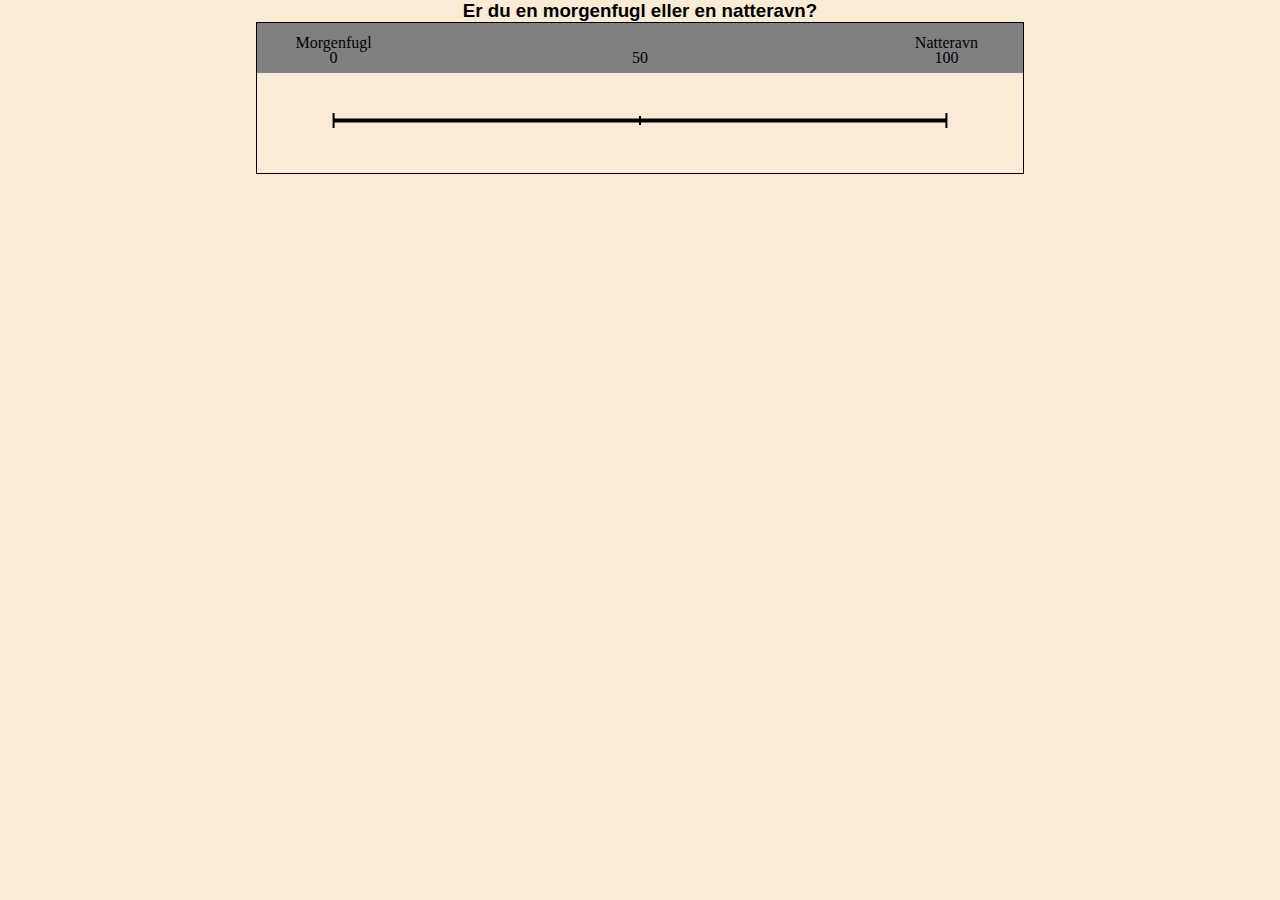
<file: output.html>
<!DOCTYPE html>
<html lang="nb-NO">
<head>
  <meta charset="utf-8">
  <title></title>
  <link rel="stylesheet" href="style.css">
  <style>
    .svg-overskrift {
      text-align: center;
    }

    .svgtxt {
      text-anchor: middle;
    }

    .cirtxt {
      text-anchor: middle;
      font-size: 12px;
    }
    #circle {
      width: 50px;
      height: 50px;
      border-radius: 25px;
      background: red;
    }
  </style>
</head>
<body>
<div style="text-align: center;">
  <!--SVG-element for å vise data fra JSON-->
  <h3 class="svg-overskrift">Er du en morgenfugl eller en natteravn?</h3>
  <svg xmlns="http://www.w3.org/2000/svg" height="20%" width="60%" id="svg-Natteravn" style='border: 1px solid black;'>

    <rect width="100%" height="50px" fill="gray"></rect>
    <g class="svgtxt">

      <text x="10%" y="25">Morgenfugl</text>
      <text x="10%" y="40">0</text>

      <text x="50%" y="40">50</text>

      <text x="90%" y="25">Natteravn</text>
      <text x="90%" y="40">100</text>
    </g>

    <!--Horizontal linje-->
    <line x1="10%" y1="65%" x2="90%" y2="65%" style="stroke: black; stroke-width: 4"></line>


    <!--Vertikale linjer-->
    <line x1="10%" y1="60%" x2="10%" y2="70%" style="stroke: black; stroke-width: 2"></line>
    <line x1="90%" y1="60%" x2="90%" y2="70%" style="stroke: black; stroke-width: 2"></line>

    <line x1="50%" y1="62%" x2="50%" y2="68%" style="stroke: black; stroke-width: 2"></line>

  </svg>

</div>

  </div>
</div>
    <script>

      //Funksjon for å tegne inn data på SVG
      function DrawCir (value, name, color, svgID) {
        const svg = document.getElementById(svgID);
        const svgns =  "http://www.w3.org/2000/svg";

        //setter x- og y-verdiene
        let Xvalue = (parseInt(value)*10) + 100; //Justeres basert på størrelsen på SVG-elementet
        let Yvalue = 125;

        //lager sirkel
        let circle = document.createElementNS (svgns, "circle");
        circle.setAttributeNS (null, 'cx', Xvalue); //x-verdi
        circle.setAttributeNS (null, 'cy', Yvalue); //y-verdi
        circle.setAttributeNS (null, 'r', 22.5); //radius
        circle.setAttributeNS (null, 'style', 'fill: ' + color);
        svg.appendChild(circle); //legger til i svg-elementet

        //setter navn inni sirklen
        let cirName = document.createElementNS (svgns, 'text');
        cirName.setAttributeNS (null, 'x', Xvalue) //x-verdi
        cirName.setAttributeNS (null, 'y', Yvalue - 4) //y-verdi som justeres for å få avstand mellom navn og verdi
        cirName.setAttributeNS (null, 'class', 'cirtxt')
        cirName.textContent = name;
        svg.appendChild(cirName); //legger til i svg-elementet

        //setter verdien inni sirkelen
        let cirValue = document.createElementNS (svgns, 'text');
        cirValue.setAttributeNS (null, 'x', Xvalue) //x-verdi-
        cirValue.setAttributeNS (null, 'y', Yvalue + 12); //y-verdi som justeres for å få avstand mellom navn og verdi
        cirValue.setAttributeNS (null, 'class', 'cirtxt')
        cirValue.textContent = value;
        svg.appendChild(cirValue); //legger til i svg-elementet
      }


      //Legger til URL-ene som har blitt opprettet fra vært gruppemedlem
      let urls = [
        'https://bacit.info/hwr/20221220174710-6a4b6104bf63f5854f13207b56ea0266.json', //Felix
        'https://bacit.info/hwr/20221220175255-b4471211107b628f5fe7d85af5f0cc9b.json', //Thevi
        'https://bacit.info/hwr/20221220180651-2b340769f3cec5cf7d97ab2aeb314757.json', //Nam
        'https://bacit.info/hwr/20221220181016-8e70c0da3594b952ff784999dcd54b96.json', //Christian
        'https://bacit.info/hwr/20221220181447-1ab5a146bc31dac89f19014e6c5e5e99.json', //Adrian
        'https://bacit.info/hwr/20221220180846-672a84481edb89af72e079b008123b4f.json', //Mohammed
      ]



      //Henter trxid og time fra localstorage, og lager en url som legges sammen med de andre urlene
      if (localStorage.local_trxid) {
        const trxid = localStorage.getItem('local_trxid');
        const time = localStorage.getItem('local_time');
        urls.push('https://bacit.info/hwr/' + time + '-' + trxid + '.json');
      }

      //setter dataen fra JSON-fil urlene til gruppemedlemmer
      Promise.all(urls.map(url => fetch(url).then(response => response.json()))).then((data) => {
        let Felix = data[0];
        let Christian = data[1];
        let Nam = data[2];
        let Thevi = data[3];
        let Mohammed = data[4];
        let Adrian = data[5];


        //Setter URL-en fra localstorage til en ny "profil", hvis det eksisterer
        let Lokal = {};
        if (localStorage.local_trxid) {
          Lokal = data[6];
        }


        //Data inn i Morgenfugl-Natteravn
        DrawCir(Felix.age, Felix.fornavn, "yellow", "svg-age");
        DrawCir(Christian.age, Christian.fornavn, "red", "svg-age");
        DrawCir(Nam.age, Nam.fornavn, "purple", "svg-age")
        DrawCir(Thevi.age, Thevi.fornavn, "green", "svg-age")
        DrawCir(Mohammed.age, Mohammed.fornavn, "orange", "svg-age")
        DrawCir(Adrian.age, Adrian.fornavn, "blue", "svg-age")

        DrawCir(Lokal.age, Lokal.fornavn, "pink", "svg-age")
      });
    </script>

</body>
</html>
</file>
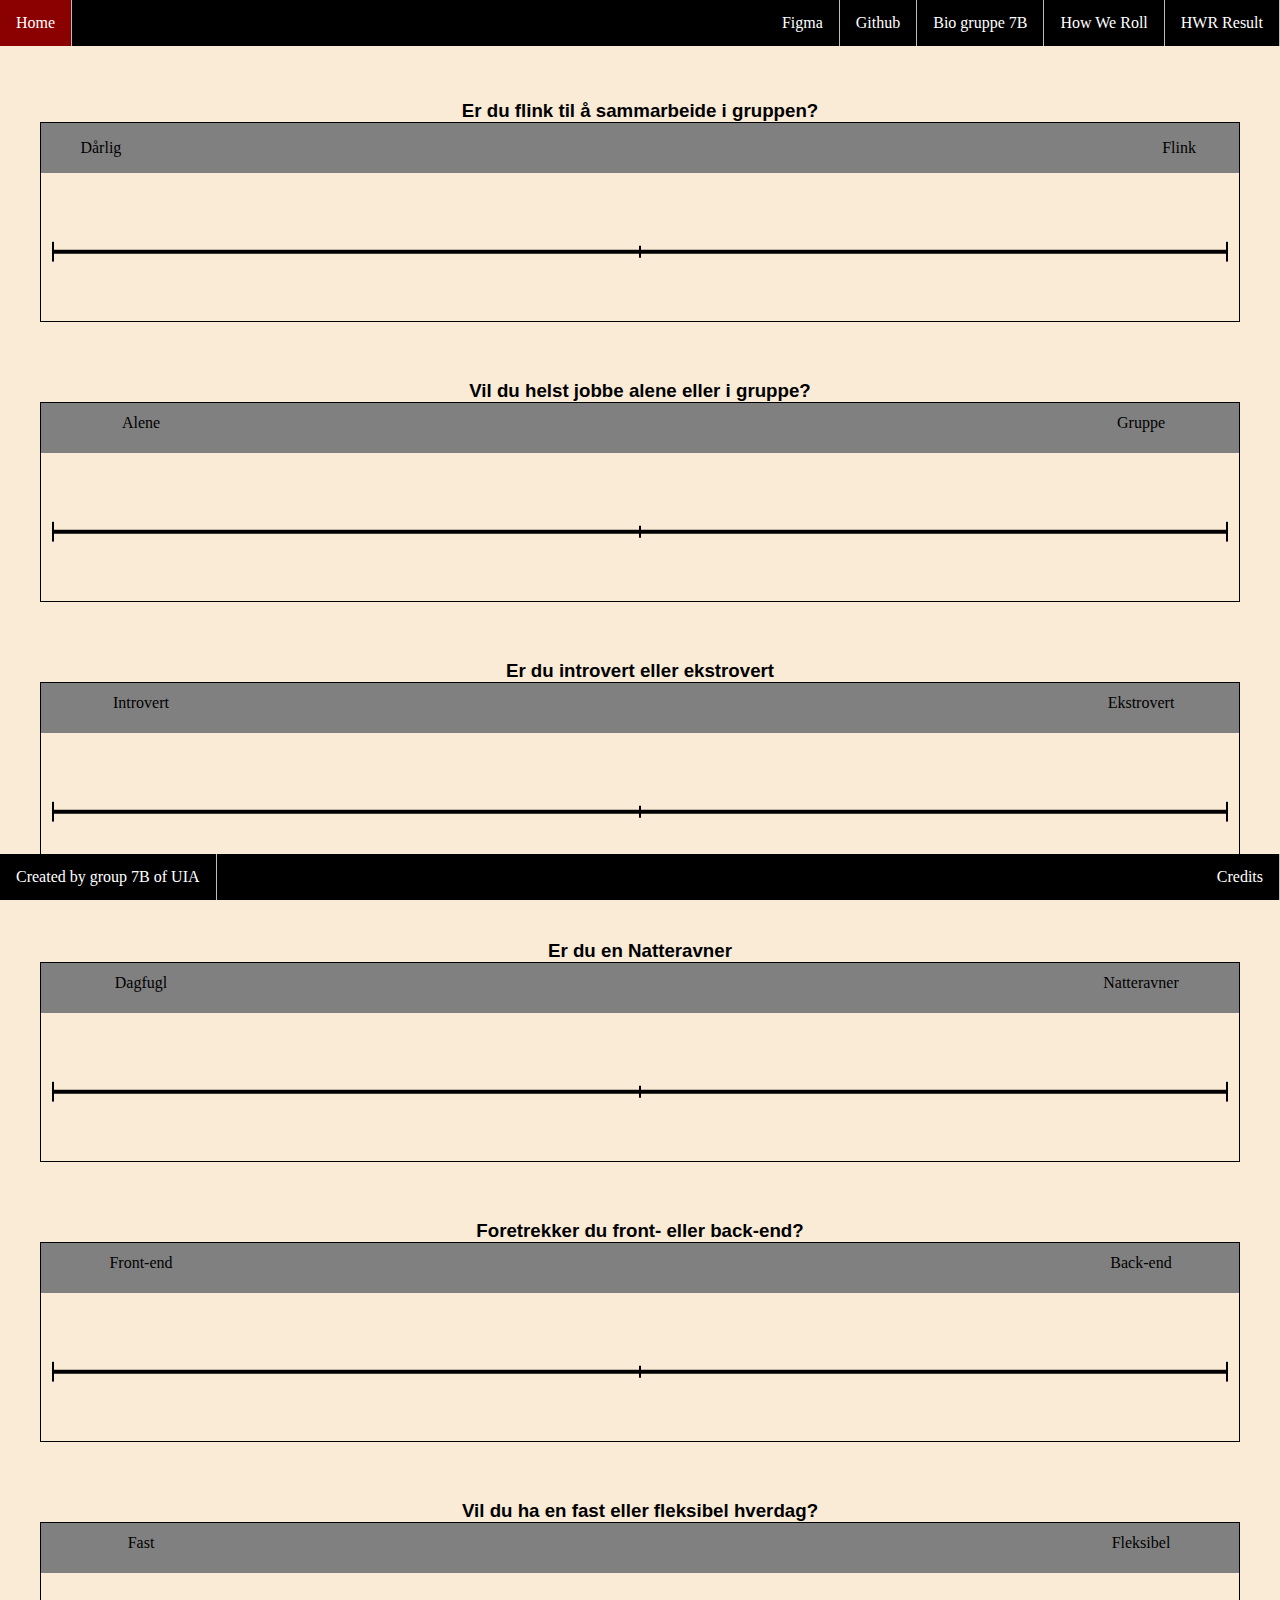
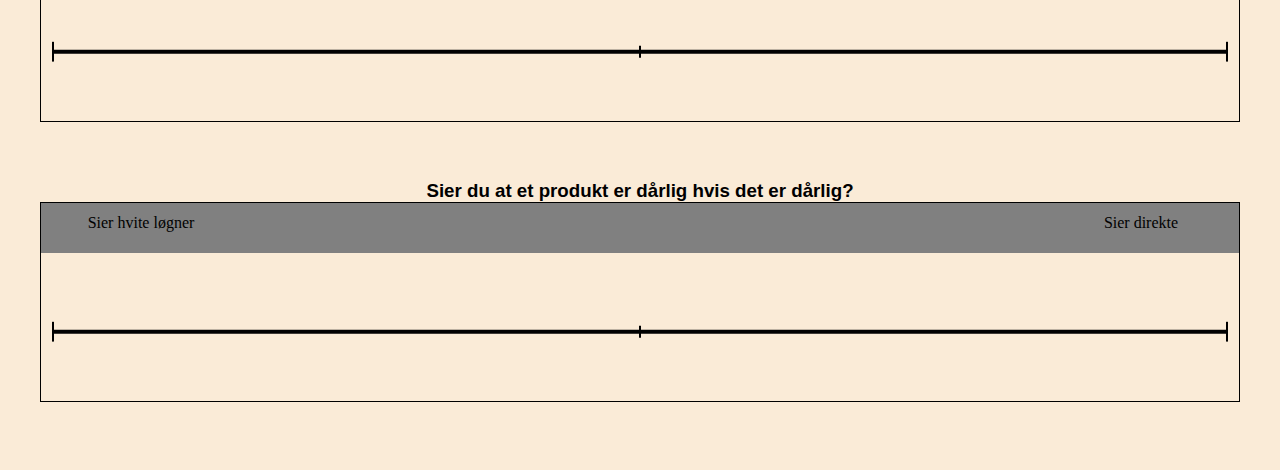
<file: outputhwr.html>
<!DOCTYPE html>
<html lang="nb-NO">
    <head>
        <meta charset="utf-8">
        <title></title>
        <link rel="stylesheet" href="style.css">
    </head>
    <body>
        <ul class="nav">
            <li><a class="active" href="index.html">Home</a></li>
            <li style="float: right"><a href="HWR_Result.html">HWR Result</a></li>
            <li style="float: right"><a href="InputHWR.html">How We Roll</a></li>
            <li style="float: right"><a href="Visitkorteks2.html">Bio gruppe 7B</a></li>
            <li style="float: right"><a href="https://github.com/FelixKnutsen/HowWeRoll" target="_blank">Github</a></li>
            <li style="float: right"><a href="https://www.figma.com/file/PBKyIuJsruxhxKZUqXUKFL/HOW-WE-ROLL-7b?node-id=0%3A1" target="_blank">Figma</a></li>
        </ul>
<br>
        <br><br>
        <div class="hwrbox" style="text-align: center; padding-bottom: 5%">

            <!--SVG-element for å vise data fra JSON-->
            <h3 class="svg-overskrift">Er du flink til å sammarbeide i gruppen?</h3>
            <svg xmlns="http://www.w3.org/2000/svg" height="200px" width="1200px" id="svg-MNf" style='border: 1px solid black;'>
                <rect width="100%" height="50px" fill="gray"></rect>
                <g class="svgtxt">
                    <text x="5%" y="30">Dårlig</text>
                    <text x="95%" y="30">Flink</text>

                </g>

                <!--Horizontal linje-->
                <line x1="1%" y1="65%" x2="99%" y2="65%" style="stroke: black; stroke-width: 4"></line>

                <!--Vertikale linjer-->
                <line x1="1%" y1="60%" x2="1%" y2="70%" style="stroke: black; stroke-width: 2"></line>
                <line x1="99%" y1="60%" x2="99%" y2="70%" style="stroke: black; stroke-width: 2"></line>

                <line x1="50%" y1="62%" x2="50%" y2="68%" style="stroke: black; stroke-width: 2"></line>

            </svg>

            <br><br><br><br>

            <h3 class="svg-overskrift">Vil du helst jobbe alene eller i gruppe?</h3>
            <svg xmlns="http://www.w3.org/2000/svg" height="200px" width="1200px" id="svg-BoP" style='border: 1px solid black;'>
                <rect width="100%" height="50px" fill="gray"></rect>
                <g class="svgtxt">
                    <text x="100" y="25">Alene</text>

                    <text x="1100" y="25">Gruppe</text>
                </g>

                <!--Horizontal linje-->
                <line x1="1%" y1="65%" x2="99%" y2="65%" style="stroke: black; stroke-width: 4"></line>

                <!--Vertikale linjer-->
                <line x1="1%" y1="60%" x2="1%" y2="70%" style="stroke: black; stroke-width: 2"></line>
                <line x1="99%" y1="60%" x2="99%" y2="70%" style="stroke: black; stroke-width: 2"></line>

                <line x1="50%" y1="62%" x2="50%" y2="68%" style="stroke: black; stroke-width: 2"></line>

            </svg>

            <br><br><br><br>


            <h3 class="svg-overskrift">Er du introvert eller ekstrovert</h3>
            <svg xmlns="http://www.w3.org/2000/svg" height="200px" width="1200px" id="svg-SoV" style='border: 1px solid black;'>
                <rect width="100%" height="50px" fill="gray"></rect>
                <g class="svgtxt">
                    <text x="100" y="25">Introvert</text>

                    <text x="1100" y="25">Ekstrovert</text>
                </g>

                <!--Horizontal linje-->
                <line x1="1%" y1="65%" x2="99%" y2="65%" style="stroke: black; stroke-width: 4"></line>

                <!--Vertikale linjer-->
                <line x1="1%" y1="60%" x2="1%" y2="70%" style="stroke: black; stroke-width: 2"></line>
                <line x1="99%" y1="60%" x2="99%" y2="70%" style="stroke: black; stroke-width: 2"></line>

                <line x1="50%" y1="62%" x2="50%" y2="68%" style="stroke: black; stroke-width: 2"></line>

            </svg>

            <br><br><br><br>


            <h3 class="svg-overskrift">Er du en Natteravner</h3>
            <svg xmlns="http://www.w3.org/2000/svg" height="200px" width="1200px" id="svg-SoA" style='border: 1px solid black;'>
                <rect width="100%" height="50px" fill="gray"></rect>
                <g class="svgtxt">
                    <text x="100" y="25">Dagfugl</text>

                    <text x="1100" y="25">Natteravner</text>
                </g>

                 <!--Horizontal linje-->
                 <line x1="1%" y1="65%" x2="99%" y2="65%" style="stroke: black; stroke-width: 4"></line>

                 <!--Vertikale linjer-->
                 <line x1="1%" y1="60%" x2="1%" y2="70%" style="stroke: black; stroke-width: 2"></line>
                 <line x1="99%" y1="60%" x2="99%" y2="70%" style="stroke: black; stroke-width: 2"></line>
 
                 <line x1="50%" y1="62%" x2="50%" y2="68%" style="stroke: black; stroke-width: 2"></line>
 
            </svg>

            <br><br><br><br>


            <h3 class="svg-overskrift">Foretrekker du front- eller back-end?</h3>
            <svg xmlns="http://www.w3.org/2000/svg" height="200px" width="1200px" id="svg-SoT" style='border: 1px solid black;'>
                <rect width="100%" height="50px" fill="gray"></rect>
                <g class="svgtxt">
                    <text x="100" y="25">Front-end
                    </text>

                    <text x="1100" y="25">Back-end
                    </text>
                </g>

                <!--Horizontal linje-->
                <line x1="1%" y1="65%" x2="99%" y2="65%" style="stroke: black; stroke-width: 4"></line>

                <!--Vertikale linjer-->
                <line x1="1%" y1="60%" x2="1%" y2="70%" style="stroke: black; stroke-width: 2"></line>
                <line x1="99%" y1="60%" x2="99%" y2="70%" style="stroke: black; stroke-width: 2"></line>

                <line x1="50%" y1="62%" x2="50%" y2="68%" style="stroke: black; stroke-width: 2"></line>

            </svg>

            <br><br><br><br>


            <h3 class="svg-overskrift">Vil du ha en fast eller fleksibel hverdag?</h3>
            <svg xmlns="http://www.w3.org/2000/svg" height="200px" width="1200px" id="svg-IoP" style='border: 1px solid black;'>
                <rect width="100%" height="50px" fill="gray"></rect>
                <g class="svgtxt">
                    <text x="100" y="25">Fast
                    </text>

                    <text x="1100" y="25">Fleksibel
                    </text>
                </g>

                <!--Horizontal linje-->
                <line x1="1%" y1="65%" x2="99%" y2="65%" style="stroke: black; stroke-width: 4"></line>

                <!--Vertikale linjer-->
                <line x1="1%" y1="60%" x2="1%" y2="70%" style="stroke: black; stroke-width: 2"></line>
                <line x1="99%" y1="60%" x2="99%" y2="70%" style="stroke: black; stroke-width: 2"></line>

                <line x1="50%" y1="62%" x2="50%" y2="68%" style="stroke: black; stroke-width: 2"></line>

            </svg>

            <br><br><br><br>


            <h3 class="svg-overskrift">Sier du at et produkt er dårlig hvis det er dårlig?</h3>
            <svg xmlns="http://www.w3.org/2000/svg" height="200px" width="1200px" id="svg-ToR" style='border: 1px solid black;'>
                <rect width="100%" height="50px" fill="gray"></rect>
                <g class="svgtxt">
                    <text x="100" y="25">Sier hvite løgner</text>

                    <text x="1100" y="25">Sier direkte</text>
                </g>

                <!--Horizontal linje-->
                <line x1="1%" y1="65%" x2="99%" y2="65%" style="stroke: black; stroke-width: 4"></line>

                <!--Vertikale linjer-->
                <line x1="1%" y1="60%" x2="1%" y2="70%" style="stroke: black; stroke-width: 2"></line>
                <line x1="99%" y1="60%" x2="99%" y2="70%" style="stroke: black; stroke-width: 2"></line>

                <line x1="50%" y1="62%" x2="50%" y2="68%" style="stroke: black; stroke-width: 2"></line>

            </svg>
        </div>

        <script>

            //Funksjon for å tegne inn data på SVG
            function DrawCir (value, name, color, svgID) {
                const svg = document.getElementById(svgID);
                const svgns =  "http://www.w3.org/2000/svg";

                //setter x- og y-verdiene
                let Xvalue = (parseInt(value)*10) + 100; //Justeres basert på størrelsen på SVG-elementet
                let Yvalue = 125;

                //lager sirkel
                let circle = document.createElementNS (svgns, "circle");
                    circle.setAttributeNS (null, 'cx', Xvalue); //x-verdi
                    circle.setAttributeNS (null, 'cy', Yvalue); //y-verdi
                    circle.setAttributeNS (null, 'r', 22.5); //radius
                    circle.setAttributeNS (null, 'style', 'fill: ' + color);
                    svg.appendChild(circle); //legger til i svg-elementet

                //setter navn inni sirklen
                let cirName = document.createElementNS (svgns, 'text');
                    cirName.setAttributeNS (null, 'x', Xvalue) //x-verdi
                    cirName.setAttributeNS (null, 'y', Yvalue - 4) //y-verdi som justeres for å få avstand mellom navn og verdi
                    cirName.setAttributeNS (null, 'class', 'cirtxt')
                    cirName.textContent = name;
                    svg.appendChild(cirName); //legger til i svg-elementet

                //setter verdien inni sirkelen
                let cirValue = document.createElementNS (svgns, 'text');
                    cirValue.setAttributeNS (null, 'x', Xvalue) //x-verdi
                    cirValue.setAttributeNS (null, 'y', Yvalue + 12); //y-verdi som justeres for å få avstand mellom navn og verdi
                    cirValue.setAttributeNS (null, 'class', 'cirtxt')
                    cirValue.textContent = value;
                    svg.appendChild(cirValue); //legger til i svg-elementet
            }

            //Legger til URL-ene som har blitt opprettet fra vært gruppemedlem
            let urls = [
            'https://bacit.info/hwr/20221220214123-7cf77fc211ac35231ab95f9f7d79bd8d.json', //Felix
            'https://bacit.info/hwr/20221220215525-257679abb3830f3be723d9de8ff52188.json', //Christian
            'https://bacit.info/hwr/20221220215416-658444f7d2cb57909e93a8c9472d542c.json', //Thevi
            'https://bacit.info/hwr/20221220220419-d8ac08788258a4207664e7c7004cbe08.json', //Mohammed
            'https://bacit.info/hwr/20221220223730-43887421d82253d231c8df19157f7622.json', //Nam
            'https://bacit.info/hwr/20221220224017-7aab3ed039a958f3373b7914d032ffdb.json', //Adrian
            ]

            //Henter trxid og time fra localstorage, og lager en url som legges sammen med de andre urlene
            if (localStorage.local_trxid) {
            const trxid = localStorage.getItem('local_trxid');
            const time = localStorage.getItem('local_time');
                urls.push('https://bacit.info/hwr/' + time + '-' + trxid + '.json');
            }

            //setter dataen fra JSON-fil urlene til gruppemedlemmer
            Promise.all(urls.map(url => fetch(url).then(response => response.json()))).then((data) => {
                let Felix = data[0];
                let Christian = data[1];
                let Thevi = data[2];
                let Mohammed = data[3];
                let Nam = data[4];
                let Adrian = data[5];
          

                //Setter URL-en fra localstorage til en ny "profil", hvis det eksisterer
                let Lokal = {};
                if (localStorage.local_trxid) {
                    Lokal = data[6];
                }


            //Data inn i Morgenfugl-Natteravn
            DrawCir(Felix.MNf, Felix.fornavn, "yellow", "svg-MNf");
            DrawCir(Christian.MNf, Christian.fornavn, "red", "svg-MNf");
            DrawCir(Thevi.MNf, Thevi.fornavn, "purple", "svg-MNf")
            DrawCir(Mohammed.MNf, Mohammed.fornavn, "green", "svg-MNf")
            DrawCir(Nam.MNf, Nam.fornavn, "orange", "svg-MNf")
            DrawCir(Adrian.MNf, Adrian.fornavn, "blue", "svg-MNf")

            DrawCir(Lokal.MNf, Lokal.fornavn, "pink", "svg-MNf")

            //Data inn i Samarbeid-Alene
            DrawCir(Felix.SoA, Felix.fornavn, "yellow", "svg-SoA");
            DrawCir(Christian.SoA, Christian.fornavn, "red", "svg-SoA");
            DrawCir(Thevi.SoA, Thevi.fornavn, "purple", "svg-SoA")
            DrawCir(Mohammed.SoA, Mohammed.fornavn, "green", "svg-SoA")
            DrawCir(Nam.SoA, Nam.fornavn, "orange", "svg-SoA")
            DrawCir(Adrian.SoA, Adrian.fornavn, "blue", "svg-SoA")

            DrawCir(Lokal.SoA, Lokal.fornavn, "pink", "svg-SoA")

             //Data inn i Bakhistorie-Poenget
             DrawCir(Felix.BoP, Felix.fornavn, "yellow", "svg-BoP");
            DrawCir(Christian.BoP, Christian.fornavn, "red", "svg-BoP");
            DrawCir(Thevi.BoP, Thevi.fornavn, "purple", "svg-BoP")
            DrawCir(Mohammed.BoP, Mohammed.fornavn, "green", "svg-BoP")
            DrawCir(Nam.BoP, Nam.fornavn, "orange", "svg-BoP")
            DrawCir(Adrian.BoP, Adrian.fornavn, "blue", "svg-BoP")

            DrawCir(Lokal.BoP, Lokal.fornavn, "pink", "svg-BoP")

            //Data inn i Snakke-Gå videre
            DrawCir(Felix.SoV, Felix.fornavn, "yellow", "svg-SoV");
            DrawCir(Christian.SoV, Christian.fornavn, "red", "svg-SoV");
            DrawCir(Thevi.SoV, Thevi.fornavn, "purple", "svg-SoV")
            DrawCir(Mohammed.SoV, Mohammed.fornavn, "green", "svg-SoV")
            DrawCir(Nam.SoV, Nam.fornavn, "orange", "svg-SoV")
            DrawCir(Adrian.SoV, Adrian.fornavn, "blue", "svg-SoV")

            DrawCir(Lokal.SoV, Lokal.fornavn, "pink", "svg-SoV")
            
            //Data inn i Snakkemenneske-Tenkemenneske
            DrawCir(Felix.SoT, Felix.fornavn, "yellow", "svg-SoT");
            DrawCir(Christian.SoT, Christian.fornavn, "red", "svg-SoT");
            DrawCir(Thevi.SoT, Thevi.fornavn, "purple", "svg-SoT")
            DrawCir(Mohammed.SoT, Mohammed.fornavn, "green", "svg-SoT")
            DrawCir(Nam.SoT, Nam.fornavn, "orange", "svg-SoT")
            DrawCir(Adrian.SoT, Adrian.fornavn, "blue", "svg-SoT")

            DrawCir(Lokal.SoT, Lokal.fornavn, "pink", "svg-SoT")

            //Data inn i Impulsivt-Planlagt
            DrawCir(Felix.IoP, Felix.fornavn, "yellow", "svg-IoP");
            DrawCir(Christian.IoP, Christian.fornavn, "red", "svg-IoP");
            DrawCir(Thevi.IoP, Thevi.fornavn, "purple", "svg-IoP")
            DrawCir(Mohammed.IoP, Mohammed.fornavn, "green", "svg-IoP")
            DrawCir(Nam.IoP, Nam.fornavn, "orange", "svg-IoP")
            DrawCir(Adrian.IoP, Adrian.fornavn, "blue", "svg-IoP")

            DrawCir(Lokal.IoP, Lokal.fornavn, "pink", "svg-IoP") 

                        //Data inn i Impulsivt-Planlagt
                        DrawCir(Felix.IoP, Felix.fornavn, "yellow", "svg-ToR");
            DrawCir(Christian.ToR, Christian.fornavn, "red", "svg-ToR");
            DrawCir(Thevi.ToR, Thevi.fornavn, "purple", "svg-ToR")
            DrawCir(Mohammed.ToR, Mohammed.fornavn, "green", "svg-ToR")
            DrawCir(Nam.ToR, Nam.fornavn, "orange", "svg-ToR")
            DrawCir(Adrian.ToR, Adrian.fornavn, "blue", "svg-ToR")

            DrawCir(Lokal.IoP, Lokal.fornavn, "pink", "svg-ToR")

            });
        </script>
  <ul class="footer">
    <li style= "float: left"><a href="https://github.com/FelixKnutsen/HowWeRoll">Created by group 7B of UIA</a></li>
    <li style= "float: right"><a href="https://github.com/FelixKnutsen/HowWeRoll">Credits</a></li>
</ul>
    </body>
</html>
</file>
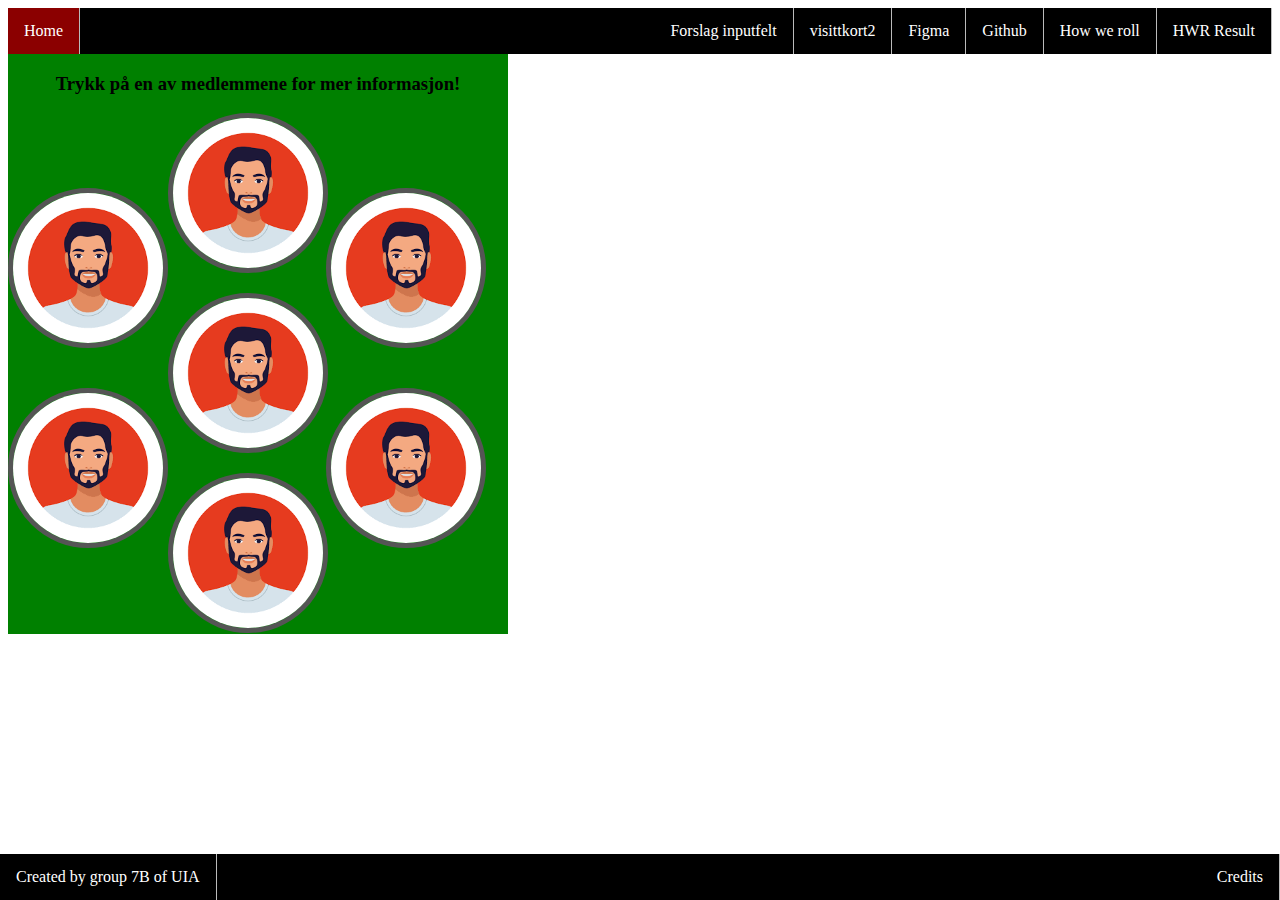
<file: visittkortforslag.html>
<!DOCTYPE html>
<html lang="en">
<head>
    <meta charset="UTF-8">
    <link rel="stylesheet" href="mystyle2.css"/>
    <title>visittkort forslag</title>
    <meta name="viewport" content="width=device-width, initial-scale=1">

</head>
<body>
<section>
    <ul class="nav">
        <li><a class="active" href="https://felixknutsen.github.io/HOWWEROLL/">Home</a></li>
        <li style="float: right"><a href="HWR_Result.html">HWR Result</a></li>
        <li style="float: right"><a href="HowWeRoll.html">How we roll</a></li>
        <li style="float: right"><a href="https://github.com/FelixKnutsen/HowWeRoll" target="_blank">Github</a></li>
        <li style="float: right"><a href="https://www.figma.com/file/PBKyIuJsruxhxKZUqXUKFL/HOW-WE-ROLL-7b?node-id=0%3A1" target="_blank">Figma</a></li>
        <li style="float: right"><a href="visittkortforslag.html">visittkort2</a></li>
        <li style="float: right"><a href="forslag_input.html">Forslag inputfelt</a></li>


    </ul>

</section>
<div class="rammeBoks">
    <div class="bildeBoks">
        <h3 style="font-weight: bold; text-align: center;"> Trykk på en av medlemmene for mer informasjon!<h3/>
            <div class="container">
                <img id="bilde1" onclick="myFunction(); focusRed()" src="avatarprofile.png" alt="avatar" style="border-radius: 80%; border: 5px solid #555; width: 150px; height: 150px; margin-top: 75px; position: absolute">
                <div class="middle">


                </div>

            </div>
            <img id="bilde2" onclick="myFunction2(); focusBlue();" src="avatarprofile.png" alt="avatar"  style="border-radius: 80%; border: 5px solid #555; width: 150px; height: 150px; margin-left: 160px; margin-top: 0px; position: absolute;">
            <img id="bilde3" src="avatarprofile.png" alt="avatar"  style="border-radius: 80%; border: 5px solid #555; width: 150px; height: 150px; margin-top: 75px; margin-left: 318px; position: absolute;">
            <img id="bilde4" src="avatarprofile.png" alt="avatar"  style="border-radius: 80%; border: 5px solid #555; width: 150px; height: 150px; margin-top: 180px; margin-left: 160px; position: absolute;">
            <img id="bilde5" src="avatarprofile.png" alt="avatar"  style="border-radius: 80%; border: 5px solid #555; width: 150px; height: 150px; margin-top: 275px;  position: absolute;">
            <img id="bilde6" src="avatarprofile.png" alt="avatar"  style="border-radius: 80%; border: 5px solid #555; width: 150px; height: 150px; margin-top: 275px;  margin-left: 318px; position: absolute;">
            <img id="bilde7" src="avatarprofile.png" alt="avatar"  style="border-radius: 80%; border: 5px solid #555; width: 150px; height: 150px; margin-top: 360px;  margin-left: 160px; position: absolute;">

    </div>
    <div id="informasjonBoks">
        <h2 class="navn1" style="text-align: center;"> Navn </h2>
        <p style="text-align: center"> Masse info Masse info Masse info Masse info Masse info Masse info Masse info Masse info Masse info Masse info Masse info Masse info Masse info Masse info Masse info Masse info Masse info Masse info Masse info Masse info Masse info Masse info Masse info Masse info Masse info Masse info Masse info Masse info Masse info Masse info Masse info
            Masse info Masse info Masse info Masse info Masse info Masse info Masse info Masse info Masse info Masse info Masse info Masse info Masse info Masse info Masse info Masse info Masse info Masse info Masse info Masse info Masse info Masse info Masse info
            Masse info Masse info Masse info Masse info Masse info Masse info Masse info Masse info Masse info Masse info Masse info Masse info Masse info
            Masse info Masse info Masse info Masse info Masse info Masse info Masse info Masse info Masse info Masse info Masse info Masse info Masse info Masse info Masse info Masse info Masse info
            Masse info Masse info Masse info Masse info Masse info Masse info Masse info Masse info </p>
        <h3> Bilde </h3>
    </div>
</div>

<div id="informasjonBoks2">
    <h2 class="navn2"> Navn2
    </h2>
    <div>
        <p style="margin-left: 50px; text-align: center"> Masse info Masse info Masse info Masse info Masse info Masse info Masse info Masse info Masse info Masse info Masse info Masse info Masse info Masse info Masse info Masse info Masse info Masse info Masse info Masse info Masse info Masse info Masse info Masse info Masse info Masse info Masse info Masse info Masse info Masse info Masse info
            Masse info Masse info Masse info Masse info Masse info Masse info Masse info Masse info Masse info Masse info Masse info Masse info Masse info Masse info Masse info Masse info Masse info Masse info Masse info Masse info Masse info Masse info Masse info
            Masse info Masse info Masse info Masse info Masse info Masse info Masse info Masse info Masse info Masse info Masse info Masse info Masse info
            Masse info Masse info Masse info Masse info Masse info Masse info Masse info Masse info Masse info Masse info Masse info Masse info Masse info Masse info Masse info Masse info Masse info
            Masse info Masse info Masse info Masse info Masse info Masse info Masse info Masse info </p>
        <h3> Bilde2 </h3>
    </div>
</div>

<script>function myFunction() {
    var x = document.getElementById("informasjonBoks");
    if (x.style.display === "none") {
        x.style.display = "block";
    } else {
        x.style.display = "none";
    }
}
function focusBlue() {
    document.getElementById('informasjonBoks').style.zIndex = -1;
    document.getElementById('informasjonBoks2').style.zIndex = 1;
}

</script>

<script>
    function myFunction2() {
        var x = document.getElementById("informasjonBoks2");
        if (x.style.display === "none") {
            x.style.display = "block";
        } else {
            x.style.display = "none";
        }
    }
    function focusRed() {
        document.getElementById('informasjonBoks').style.zIndex =  1;
        document.getElementById('informasjonBoks2').style.zIndex = -1;
    }
</script>


<div class="footer">
    <li style="float: left"><a href="Insert Link">Created by group 7B of UIA</a></li>
    <li style="float: right"><a href="Insert Link">Credits</a></li>
</div>

</body>
</html>
</file>
<file: forslag_input.css>
H1 {
    font-size: 20px;
    text-align: center;
    margin: 10px;
    padding: 10px;
}

H2 {
    position: relative;
    float: right;
    font-size: 18px;
    margin-right: 30px;
}

.container {
    position: relative;
    background-color: lightblue;
    display: inline-block;
    flex-direction: row;
    width: 100%;
    height: 700px;
}

.forms {
    background-color: antiquewhite;
    position: relative;
    display: inline-block;
    width: 100%;
    max-height: 100%;
}

form > label {
    position: relative;
    display: inline-block;
    margin-top: 40px;
    margin-left: 120px;
}

#add-btn {
    display: flex;
    margin: auto;
    margin-bottom: 20px;
    padding: 10px 20px;
}

/* The display bar that changes when user inputs data  */

#hours-container {
    display: flex;
    border: 1px solid black;
    max-width: 100%;
    height: 100%;
    margin-top: 65px;
    margin-left: 5px;
    margin-right: 5px;
    flex-direction: row;
}

.hour {
    position: relative;
    width: 100%;
    float: left;
    font-weight: bold;
    font-size: 12px;
    background-color: lightgreen;
    color: #000;
    text-align: center;
    padding: 3px;
    line-height: 1.5em;
    display: inline;
}

body{
    background-color: antiquewhite;
    margin: 0;
    padding: 0;
    overflow: hidden;
}

ul {
    list-style-type: none;
    margin: 0;
    padding: 0;
    overflow: hidden;
    background-color: black;
}

.nav li {
    float: left;
    border-right:1px solid #bbb;
}


.nav li a {
    display: block;
    color: white;
    text-align: center;
    padding: 14px 16px;
    text-decoration: none;
}

.nav li a:hover:not(.active) {
    background-color: white;
    color: black;
}

.nav .active {
    background-color: Darkred;
}

.footer {
    list-style-type: none;
    position: fixed;
    overflow: hidden;
    left: 0;
    bottom: 0;
    width: 100%;
    color: white;
    background-color: black;
    text-align: center;
}

.footer li {
    float: left;
    border-right:1px solid #bbb;
}

.footer li a {
    display: block;
    color: white;
    text-align: center;
    padding: 14px 16px;
    text-decoration: none;
}

.footer li a:hover:not(.active) {
    background-color: white;
    color: black;
}
</file>
<file: style.css>
:root {
    --color-lightest: #f9fdfe;
    --color-gray-light: #cdcfcf;
    --color-gray-medium: #686a69;
    --color-gray-dark: #414643;
    --color-darkest: #2a2f2c;
}

*,
::before,
::after {
    margin: 0;
    box-sizing: border-box;
}

body {
    margin: 0;
    padding: 0;
    background: antiquewhite;
    color: var(--color-gray-medium);
}


ul {
    list-style-type: none;
    margin: 0;
    padding: 0;
    overflow: hidden;
    background-color: black;
}

.nav li {
    float: left;
    border-right:1px solid #bbb;
}


.nav li a {
    display: block;
    color: white;
    text-align: center;
    padding: 14px 16px;
    text-decoration: none;
}

.nav li a:hover:not(.active) {
    background-color: white;
    color: black;
}

.nav .active {
    background-color: Darkred;
}

.footer {
    list-style-type: none;
    position: fixed;
    overflow: hidden;
    left: 0;
    bottom: 0;
    width: 100%;
    color: white;
    background-color: black;
    text-align: center;
}

.footer li {
    float: left;
    border-right:1px solid #bbb;
}

.footer li a {
    display: block;
    color: white;
    text-align: center;
    padding: 14px 16px;
    text-decoration: none;
}

.footer li a:hover:not(.active) {
    background-color: white;
    color: black;
}

/* Headings use a different font because they’re hipsters. */
h2 {
    color: var(--color-darkest);
    font-size: 110%;
    line-height: 1.1;
}

h1 {
    font-size: 125%;
}

/* Set up general layout rules for outer containers. */
.contact-form,
.results {
    width: 90vw;
    max-width: 550px;
    margin: 8vh auto;
}

p {
    margin-top: 0.5rem;
    font-size: 87.5%;
}

.results pre {
    margin-top: 1rem;
    padding: 0.5rem 1rem;
    background:$color-lightest;
    border: 1px solid var(--color-gray-light);
    overflow-x: scroll;
}

.contact-form form {
    position: relative;
    display: block;
    margin: 0;
    padding: 1rem 0 2rem;
    border-top: 1px solid var(--color-gray-light);
    border-bottom: 1px solid var(--color-gray-light);
    overflow: hidden;
}

.input-group {
    margin-top: 0.25rem;
    padding: 0.5rem 1rem;
    font-family: -apple-system, BlinkMacSystemFont, "Segoe UI", Roboto, Helvetica,
    Arial, sans-serif, "Apple Color Emoji", "Segoe UI Emoji", "Segoe UI Symbol";
    font-size: 18px;
}

.contact-form label {
    display: block;
    color: $color-gray-dark;
    font-family: Lato, sans-serif;
    font-size: 90%;
    line-height: 1.125;
}

.group-label {
    display: inline-block;
    margin-right: 1rem;
    font-size: 90%;
}

.contact-form label.inline {
    display: inline-block;
    margin-left: 0.25rem;
}

.contact-form input,
.contact-form select,
.contact-form textarea{
    display: block;
    margin-top: 0.25rem;
    padding: 0.5rem 0.75rem;
    border: 1px solid $color-gray-light;
    width: 100%;
    font-family: "Open Sans", sans-serif;
    font-size: 1rem;
    transition: 150ms border-color linear;
}

.contact-form input[type=checkbox],
.contact-form input[type=radio] {
    display: inline-block;
    width: auto;
}

.contact-form input[type=checkbox]:not(:first-of-type),
.contact-form input[type=radio]:not(:first-of-type) {
    margin-left: 1rem;
}

.contact-form input:focus,
.contact-form input:active {
    border-color: var(--color-gray-medium);
}

.contact-form button {
    display: block;
    margin: 0.5rem 1rem 0;
    padding: 0 1rem 0.125rem;
    background-color: var(--color-gray-medium);
    border: 0;
    color: var(--color-lightest);
    font-family: lato, sans-serif;
    font-size: 100%;
    letter-spacing: 0.05em;
    line-height: 1.5;
    text-transform: uppercase;
    transition: 150ms all linear;
}

.contact-form button:hover,
.contact-form button:active,
.contact-form button:focus {
    background: var(--color-darkest);
    cursor: pointer;
}

.slidecontainer {
    width: 100%;
}

.slider {
    -webkit-appearance: none;
    width: 100%;
    height: 15px;
    border-radius: 5px;
    background: gray;
    outline: none;
    opacity: 0.7;
    -webkit-transition: .2s;
    transition: opacity .2s;
}

.slider:hover {
    opacity: 1;
}

.slider::-webkit-slider-thumb {
    -webkit-appearance: none;
    appearance: none;
    width: 25px;
    height: 25px;
    border-radius: 50%;
    background: black;
    cursor: pointer;
}

.slider::-moz-range-thumb {
    width: 25px;
    height: 25px;
    border-radius: 50%;
    background: black;
    cursor: pointer;
}


::placeholder {
    color: black;
    font-family: -apple-system, BlinkMacSystemFont, "Segoe UI", Roboto, Helvetica,
    Arial, sans-serif, "Apple Color Emoji", "Segoe UI Emoji", "Segoe UI Symbol";
    font-weight: 600;
    opacity: 50%;
}


h3{
    text-align: center;
    font-weight: 700;
    font-family: Verdana, Geneva, Tahoma, sans-serif;
    color:Black;
}

.svg-overskrift {
    text-align: center;
}

.svgtxt {
    text-anchor: middle;
}

.cirtxt {
    text-anchor: middle;
    font-size: 12px;
}
</file>
<file: mystyle2.css>
#Rektangel {
    position:absolute;
    top: 50%;
    left: 50%;
    width:30em;
    height:18em;
    margin-top: -12em; /*set to a negative number 1/2 of your height*/
    margin-left: -47em; /*set to a negative number 1/2 of your width*/
    border: 1px solid #ccc;
    background-color: #f3f3f3;
}
#Rektangel2{
    position:absolute;
    top: 50%;
    left: 50%;
    width:30em;
    height:18em;
    margin-top: -12em; /*set to a negative number 1/2 of your height*/
    margin-left: -15em; /*set to a negative number 1/2 of your width*/
    border: 1px solid #ccc;
    background-color: #0000FF;
}
#Rektangel3 {
    position:absolute;
    top: 50%;
    right: 50%;
    width:30em;
    height:18em;
    margin-top: -12em; /*set to a negative number 1/2 of your height*/
    margin-right: -47em; /*set to a negative number 1/2 of your width*/
    border: 1px solid #ccc;
    background-color: #f3f3f3;
}
.bombaclat {
    border: 3px solid;
    width: 50px;
    height: 40px;

}
.theviKnapp {
    border: 3px solid;
    width: 50px;
    height: 40px;

}
.adrianKnapp {
    border: 3px solid;
    width: 50px;
    height: 40px;

}

.dropbtn {
    background-color: #04AA6D;
    color: white;
    padding: 16px;
    font-size: 16px;
    border: none;

}

.dropdown {
    position: relative;
    display: inline-block;
}

.dropdown-content {
    display: none;
    position: relative;
    background-color: #f1f1f1;
    min-width: 160px;
    box-shadow: 0px 8px 16px 0px rgba(0,0,0,0.2);
    z-index: 1;
}

.dropdown-content a {
    color: black;
    padding: 12px 16px;
    text-decoration: none;
    display: block;
}

.dropdown-content a:hover {background-color: #ddd;}

.dropdown:hover .dropdown-content {display: block;}

.dropdown:hover .dropbtn {background-color: #3e8e41;}

.bildeBoks {
    width: 500px;
    height: 580px;
    background-color: green;
    float: left;
}
#informasjonBoks {
    width: 1020px;
    height: 580px;
    background-color: orange;
    position: absolute;
    margin-left: 500px;
    z-index: 1;
    display: none;
}
.navn1 {
    text-align: center;
}
#informasjonBoks2 {
    width: 500px;
    height: 580px;
    background-color: orange;
    position: relative;
    margin-left: 500px;
    z-index: -1;
    display: none;

}
----------------------------------------------------------------------------
.container {
    position: relative;
    width: 50%;
}

#bilde1 {
    opacity: 1;
    display: block;
    width: 100%;
    height: auto;
    transition: .5s ease;
    backface-visibility: hidden;
}

.middle {
    transition: .5s ease;
    opacity: 0;
    position: absolute;
    top: 50%;
    left: 50%;
    transform: translate(-50%, -50%);
    -ms-transform: translate(-50%, -50%);
    text-align: center;
}

.container:hover #bilde1 {
    opacity: 0.3;
}

.container:hover .middle {
    opacity: 1;
}


ul {
    list-style-type: none;
    margin: 0;
    padding: 0;
    overflow: hidden;
    background-color: black;
}

li {
    float: left;
    border-right:1px solid #bbb;
}


li a {
    display: block;
    color: white;
    text-align: center;
    padding: 14px 16px;
    text-decoration: none;
}

li a:hover:not(.active) {
    background-color: white;
    color: black;
}

.active {
    background-color: Darkred;
}

.footer {
    list-style-type: none;
    position: fixed;
    overflow: hidden;
    left: 0;
    bottom: 0;
    width: 100%;
    color: white;
    background-color: black;
    text-align: center;
}
</file>
